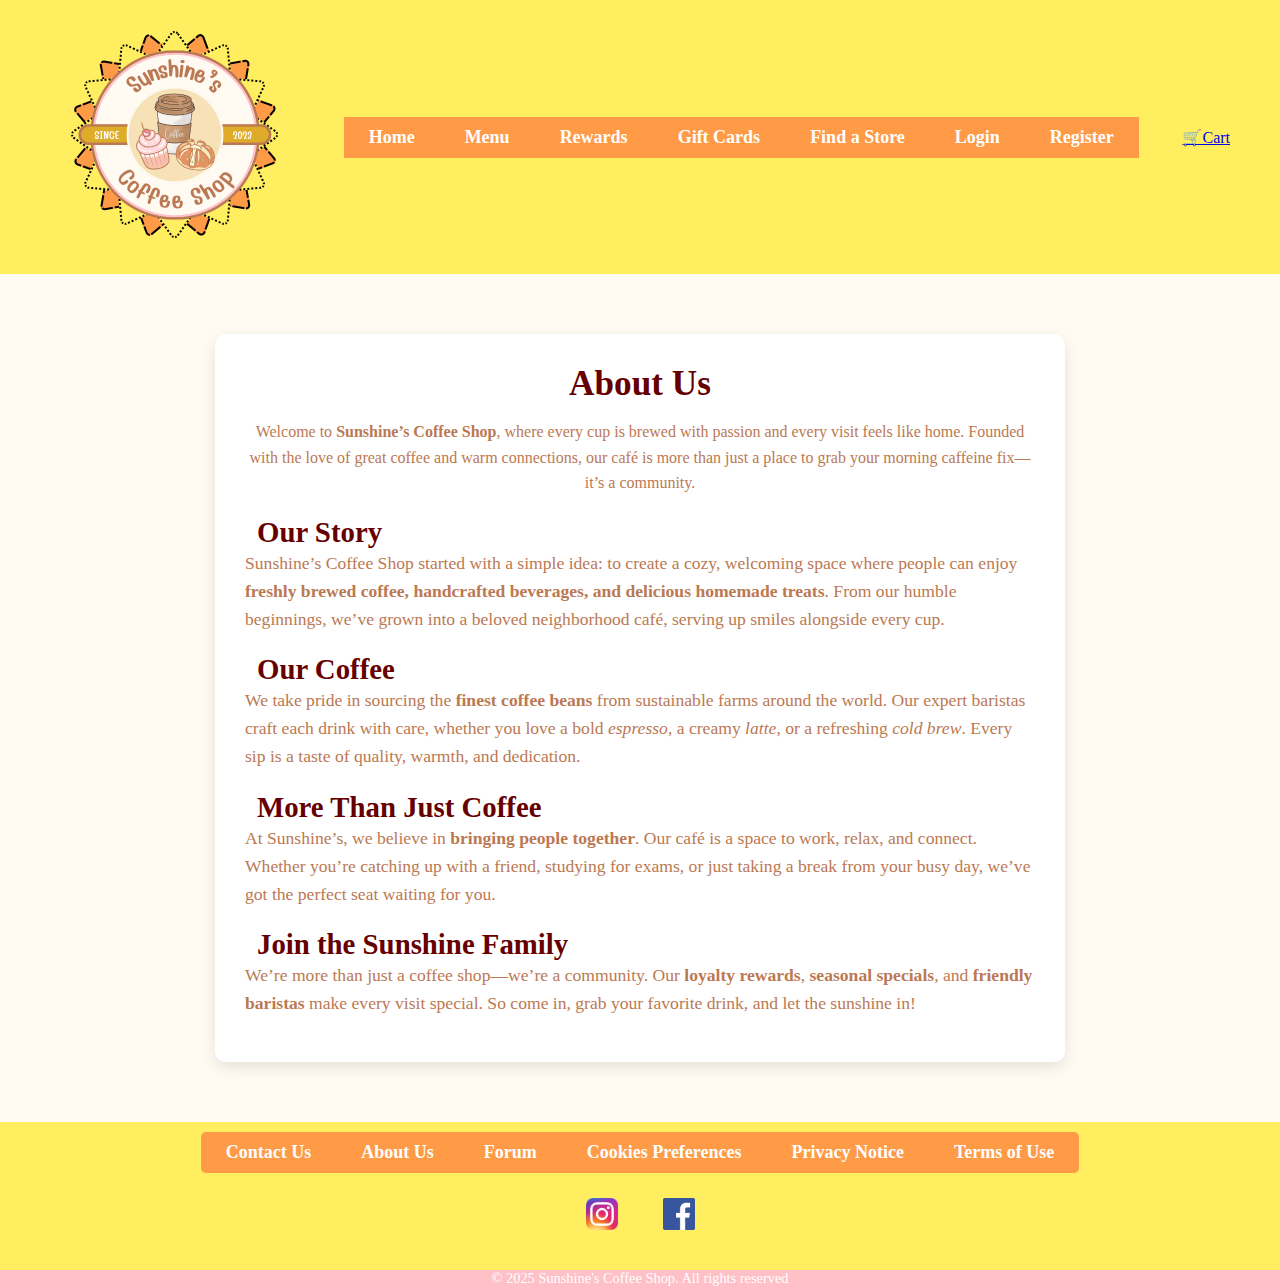
<file: about.html>
<!DOCTYPE html>
<html lang="en">
    <head>
        <meta charset="UTF-8">
        <meta name="viewport" content="width=device-width, initial-scale=1.0">
        <meta name="description" content="Sunshine's Coffee Shop - Where the best coffee is made.">
        <meta name="keywords" content="coffee, smoothies, pastries">
        <title>About Us</title>
        <link rel="stylesheet" href="stylesheet/style2.css">
    </head>
    <body>

       <!-- Header section -->
       <header>
        <div class="logo">
            <a href="index.html">
            <img src="images/logo.png" alt="Sunshine's Coffee Shop logo">
            </a>

        </div>
        <nav>
            <ul>
                <li><a href="index.html">Home</a></li>
                <li><a href="menu.html">Menu</a></li>
                <li><a href="rewards.html">Rewards</a></li>
                <li><a href="gift-cards.html">Gift Cards</a></li>
                <li><a href="find-a-store.html">Find a Store</a></li>
                <li><a href="login.html">Login</a></li>
                <li><a href="register.html">Register</a></li>
            </ul>
        </nav>

        <div class="cart-search">
            <a href="cart.html">🛒Cart</a>
        </div>
        
    </header>
        
    <main>
        <section class="about-section">
            <div class="about-content">
                <h2>About Us</h2>
                <p>Welcome to <strong>Sunshine’s Coffee Shop</strong>, where every cup is brewed with passion and every visit feels like home. Founded with the love of great coffee and warm connections, our café is more than just a place to grab your morning caffeine fix—it’s a community.</p>

                <h3>Our Story</h3>
                <p>Sunshine’s Coffee Shop started with a simple idea: to create a cozy, welcoming space where people can enjoy <strong>freshly brewed coffee, handcrafted beverages, and delicious homemade treats</strong>. From our humble beginnings, we’ve grown into a beloved neighborhood café, serving up smiles alongside every cup.</p>

                <h3>Our Coffee</h3>
                <p>We take pride in sourcing the <strong>finest coffee beans</strong> from sustainable farms around the world. Our expert baristas craft each drink with care, whether you love a bold <em>espresso</em>, a creamy <em>latte</em>, or a refreshing <em>cold brew</em>. Every sip is a taste of quality, warmth, and dedication.</p>

                <h3>More Than Just Coffee</h3>
                <p>At Sunshine’s, we believe in <strong>bringing people together</strong>. Our café is a space to work, relax, and connect. Whether you’re catching up with a friend, studying for exams, or just taking a break from your busy day, we’ve got the perfect seat waiting for you.</p>

                <h3>Join the Sunshine Family</h3>
                <p>We’re more than just a coffee shop—we’re a community. Our <strong>loyalty rewards</strong>, <strong>seasonal specials</strong>, and <strong>friendly baristas</strong> make every visit special. So come in, grab your favorite drink, and let the sunshine in!</p>

            </div>
        </section>
    </main>

    <script src="stylesheet/script.js"></script>

        <!-- Footer section -->
        <footer class="footer">
            <nav>
                <ul>
                    <li><a href="contact.html">Contact Us</a></li>
                    <li><a href="about.html">About Us</a></li>
                    <li><a href="forum.html">Forum</a></li>
                    <li><a href="cookies-preferences.html">Cookies Preferences</a></li>
                    <li><a href="privacy-notice.html">Privacy Notice</a></li>
                    <li><a href="terms-of-use.html">Terms of Use</a></li>
                </ul>
            </nav>
    
            <div class="social-links">
                <a href="https://www.instagram.com/sunshinescoffeeshop"><img src="images/Instagram_icon.png" alt="Instagram"></a>
                <a href="https://www.facebook.com/sunshinescoffeeshop"><img src="images/Facebook logo.png" alt="Facebook"></a>
            </div>
            
        </footer>
        <p class="copyright">&copy; 2025 Sunshine's Coffee Shop. All rights reserved</p>
    </body>
    </html>
</file>
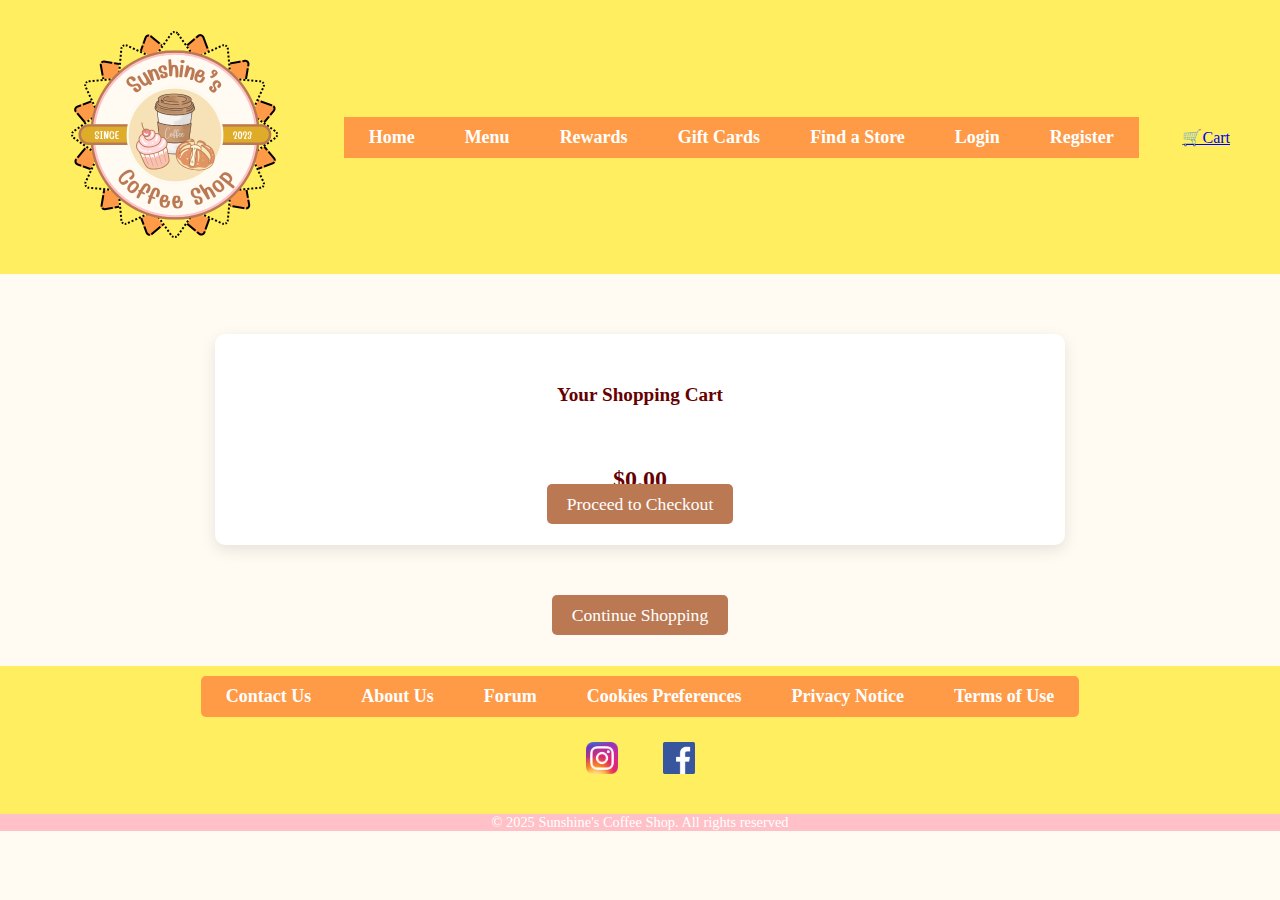
<file: cart.html>
<!DOCTYPE html>
<html lang="en">
    <head>
        <meta charset="UTF-8">
        <meta name="viewport" content="width=device-width, initial-scale=1.0">
        <meta name="description" content="Sunshine's Coffee Shop - Where the best coffee is made.">
        <meta name="keywords" content="coffee, smoothies, pastries">
        <title>Cart</title>
        <link rel="stylesheet" href="stylesheet/style2.css">
    </head>
    <body>

        <!-- Header section -->
        <header>
            <div class="logo">
                <a href="index.html">
                <img src="images/logo.png" alt="Sunshine's Coffee Shop logo">
                </a>
            </div>
            <nav>
                <ul>
                    <li><a href="index.html">Home</a></li>
                    <li><a href="menu.html">Menu</a></li>
                    <li><a href="rewards.html">Rewards</a></li>
                    <li><a href="gift-cards.html">Gift Cards</a></li>
                    <li><a href="find-a-store.html">Find a Store</a></li>
                    <li><a href="login.html">Login</a></li>
                    <li><a href="register.html">Register</a></li>
                </ul>
            </nav>

            <div class="cart-search">
                <a href="cart.html">🛒Cart</a>
            </div>

        </header>

<!-- Cart Section -->
<section class="cart-container">
    <h1>Your Shopping Cart</h1>
    <div id="cart-items">
        </div>

    <div class="cart-summary">
        <h2><span id="cart-total">$0.00</span></h2>
        <a href="checkout.html" class="button">Proceed to Checkout</a>
    </div>
</section>

<div class="back-to-shop">
    <a href="gift-cards.html" class="button">Continue Shopping</a>
</div>

<!-- Footer section -->
<footer class="footer">
    <nav>
        <ul>
            <li><a href="contact.html">Contact Us</a></li>
            <li><a href="about.html">About Us</a></li>
            <li><a href="forum.html">Forum</a></li>
            <li><a href="cookies-preferences.html">Cookies Preferences</a></li>
            <li><a href="privacy-notice.html">Privacy Notice</a></li>
            <li><a href="terms-of-use.html">Terms of Use</a></li>
        </ul>
    </nav>

    <div class="social-links">
        <a href="https://www.instagram.com/sunshinescoffeeshop"><img src="images/Instagram_icon.png" alt="Instagram"></a>
        <a href="https://www.facebook.com/sunshinescoffeeshop"><img src="images/Facebook logo.png" alt="Facebook"></a>
    </div>
    
</footer>
<p class="copyright">&copy; 2025 Sunshine's Coffee Shop. All rights reserved</p>
</body>
</html>
</file>
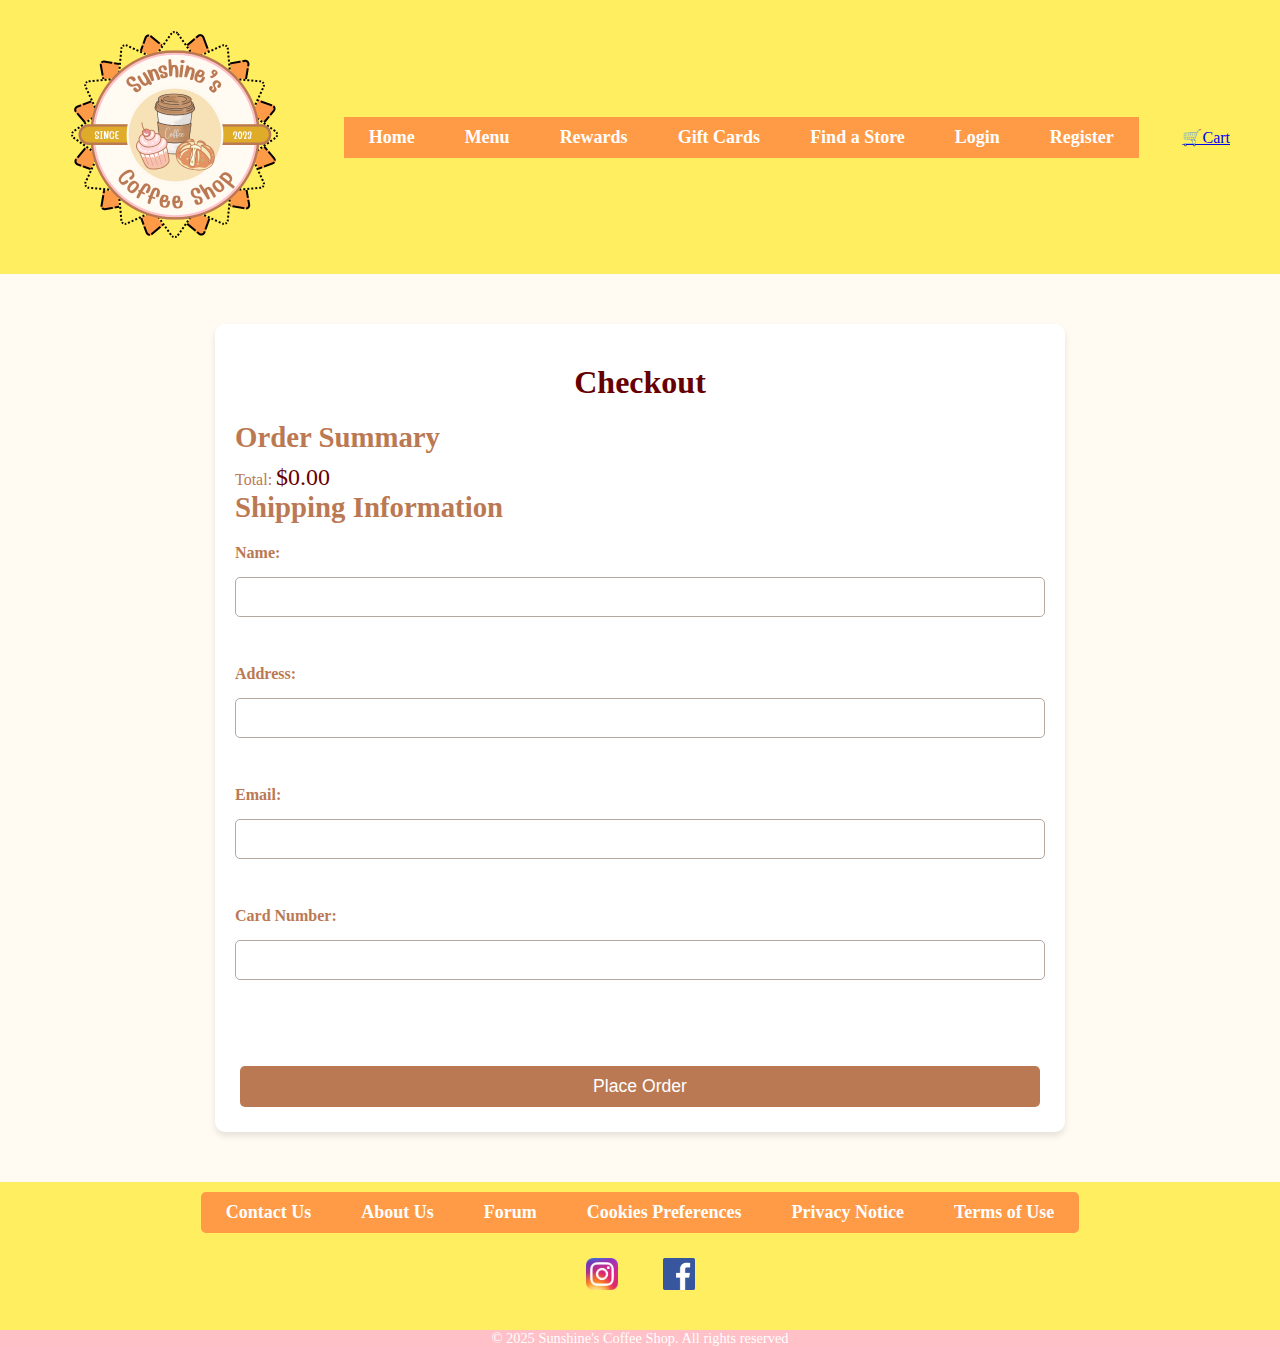
<file: checkout.html>
<!DOCTYPE html>
<html lang="en">
    <head>
        <meta charset="UTF-8">
        <meta name="viewport" content="width=device-width, initial-scale=1.0">
        <meta name="description" content="Sunshine's Coffee Shop - Where the best coffee is made.">
        <meta name="keywords" content="coffee, smoothies, pastries">
        <title>Check Out</title>
        <link rel="stylesheet" href="stylesheet/style2.css">
    </head>
    <body>

        <!-- Header section -->
        <header>
            <div class="logo">
                <a href="index.html">
                <img src="images/logo.png" alt="Sunshine's Coffee Shop logo">
                </a>
            </div>
            <nav>
                <ul>
                    <li><a href="index.html">Home</a></li>
                    <li><a href="menu.html">Menu</a></li>
                    <li><a href="rewards.html">Rewards</a></li>
                    <li><a href="gift-cards.html">Gift Cards</a></li>
                    <li><a href="find-a-store.html">Find a Store</a></li>
                    <li><a href="login.html">Login</a></li>
                    <li><a href="register.html">Register</a></li>
                </ul>
            </nav>
           
            <div class="cart-search">
                <a href="cart.html">🛒Cart</a>
            </div>

        </header>

<!-- Checkout Section -->
<section class="checkout-container">
    <h1>Checkout</h1>
    <div class="checkout-details">
        <h2>Order Summary</h2>
        <p>Total: <span id="checkout-total">$0.00</span></p>

        <h2>Shipping Information</h2>
        <form id="shipping-form">
            <label for="name">Name:</label>
            <input type="text" id="name" name="name" required><br>

            <label for="address">Address:</label>
            <input type="address" id="address" name="address"><br>

            <label for="email">Email:</label>
            <input type="email" id="email" name="email" required><br>

            <label for="card-number">Card Number:</label>
            <input type="text" id="card-number" name="card-number" required><br><br>

            <button type="submit" class="button">Place Order</button>
        </form>
    </div>
</section>

  <!-- Footer section -->
  <footer class="footer">
    <nav>
        <ul>
            <li><a href="contact.html">Contact Us</a></li>
            <li><a href="about.html">About Us</a></li>
            <li><a href="forum.html">Forum</a></li>
            <li><a href="cookies-preferences.html">Cookies Preferences</a></li>
            <li><a href="privacy-notice.html">Privacy Notice</a></li>
            <li><a href="terms-of-use.html">Terms of Use</a></li>
        </ul>
    </nav>

    <div class="social-links">
        <a href="https://www.instagram.com/sunshinescoffeeshop"><img src="images/Instagram_icon.png" alt="Instagram"></a>
        <a href="https://www.facebook.com/sunshinescoffeeshop"><img src="images/Facebook logo.png" alt="Facebook"></a>
    </div>
    
</footer>
<p class="copyright">&copy; 2025 Sunshine's Coffee Shop. All rights reserved</p>
</body>
</html>
</file>
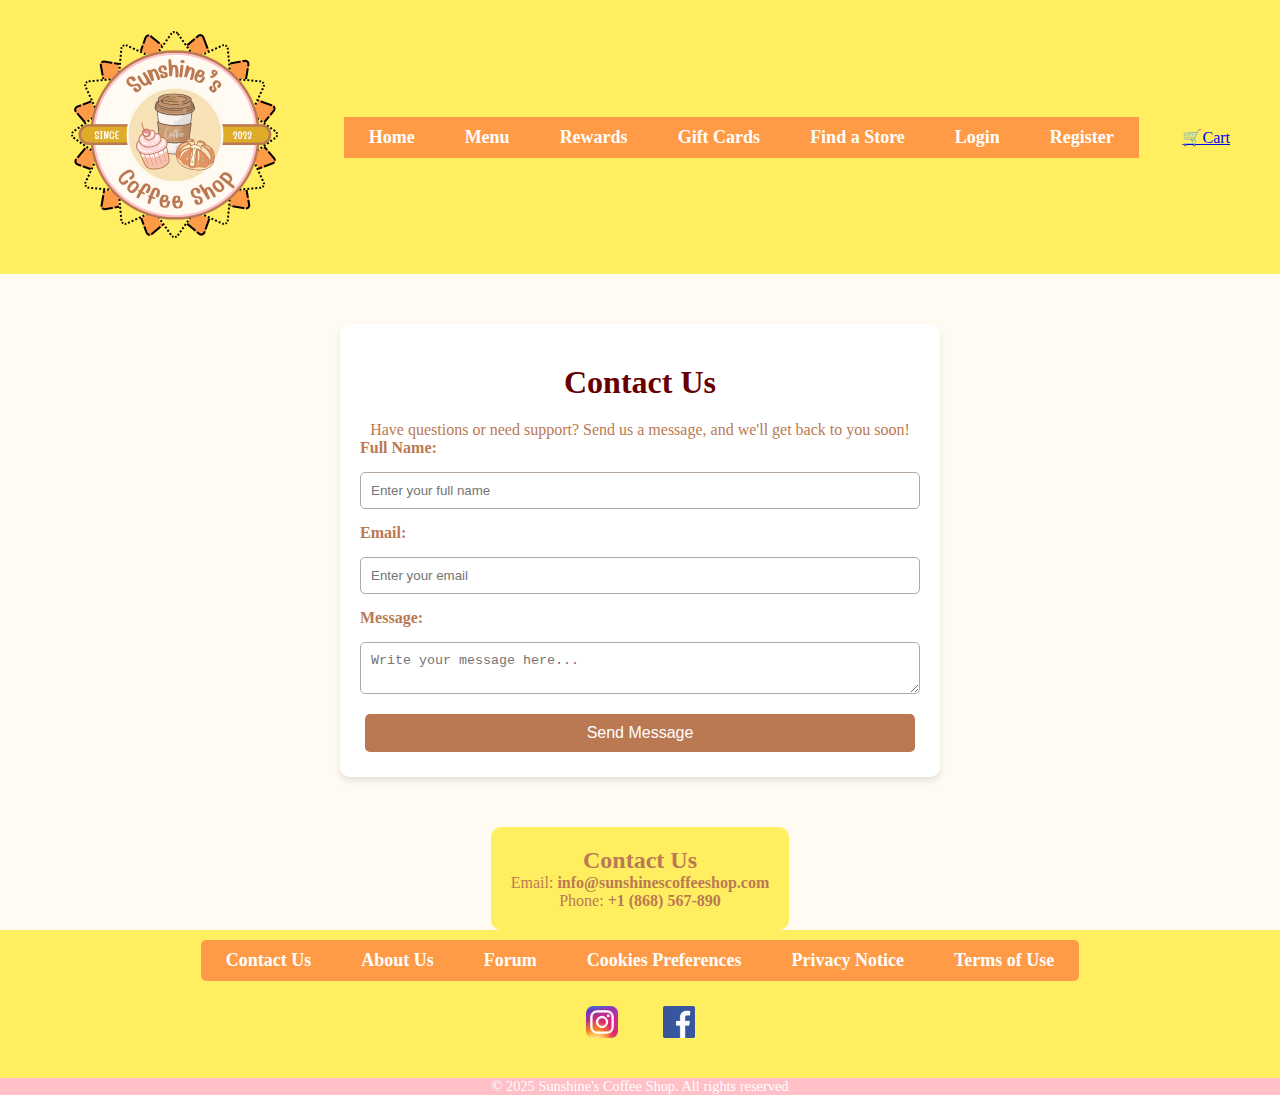
<file: contact.html>
<!DOCTYPE html>
<html lang="en">
    <head>
        <meta charset="UTF-8">
        <meta name="viewport" content="width=device-width, initial-scale=1.0">
        <meta name="description" content="Sunshine's Coffee Shop - Where the best coffee is made.">
        <meta name="keywords" content="coffee, smoothies, pastries">
        <title>Contact</title>
        <link rel="stylesheet" href="stylesheet/style2.css">
    </head>
    <body>

        <!-- Header section -->
        <header>
            <div class="logo">
                <a href="index.html">
                <img src="images/logo.png" alt="Sunshine's Coffee Shop logo">
                </a>
            </div>
            <nav>
                <ul>
                    <li><a href="index.html">Home</a></li>
                    <li><a href="menu.html">Menu</a></li>
                    <li><a href="rewards.html">Rewards</a></li>
                    <li><a href="gift-cards.html">Gift Cards</a></li>
                    <li><a href="find-a-store.html">Find a Store</a></li>
                    <li><a href="login.html">Login</a></li>
                    <li><a href="register.html">Register</a></li>
                </ul>
            </nav>
           
            <div class="cart-search">
                <a href="cart.html">🛒Cart</a>
            </div>

        </header>

        <!-- Contact Section -->
    <section class="contact-section">
        <h1>Contact Us</h1>
        <p>Have questions or need support? Send us a message, and we'll get back to you soon!</p>

        <form id="contact-form">
            <label for="name">Full Name:</label>
            <input type="text" id="name" name="name" placeholder="Enter your full name" required>

            <label for="email">Email:</label>
            <input type="email" id="email" name="email" placeholder="Enter your email" required>

            <label for="message">Message:</label>
            <textarea id="message" name="message" placeholder="Write your message here..." required></textarea>

            <button type="submit">Send Message</button>
        </form>

        <div id="message-status"></div> <!-- Message confirmation area -->
    </section>

    <div class="contact-info">
        <h2>Contact Us</h2>
        <p>Email: <a href="mailto:sunshinescoffeeshop@gmail.com">info@sunshinescoffeeshop.com</a></p>
        <p>Phone: <a href="tel:+1868567890">+1 (868) 567-890</a></p>
    </div>


        <!-- Footer section -->
        <footer class="footer">
            <nav>
                <ul>
                    <li><a href="contact.html">Contact Us</a></li>
                    <li><a href="about.html">About Us</a></li>
                    <li><a href="forum.html">Forum</a></li>
                    <li><a href="cookies-preferences.html">Cookies Preferences</a></li>
                    <li><a href="privacy-notice.html">Privacy Notice</a></li>
                    <li><a href="terms-of-use.html">Terms of Use</a></li>
                </ul>
            </nav>
    
            <div class="social-links">
                <a href="https://www.instagram.com/sunshinescoffeeshop"><img src="images/Instagram_icon.png" alt="Instagram"></a>
                <a href="https://www.facebook.com/sunshinescoffeeshop"><img src="images/Facebook logo.png" alt="Facebook"></a>
            </div>
            
        </footer>
        <p class="copyright">&copy; 2025 Sunshine's Coffee Shop. All rights reserved</p>
    </body>
    </html>
</file>
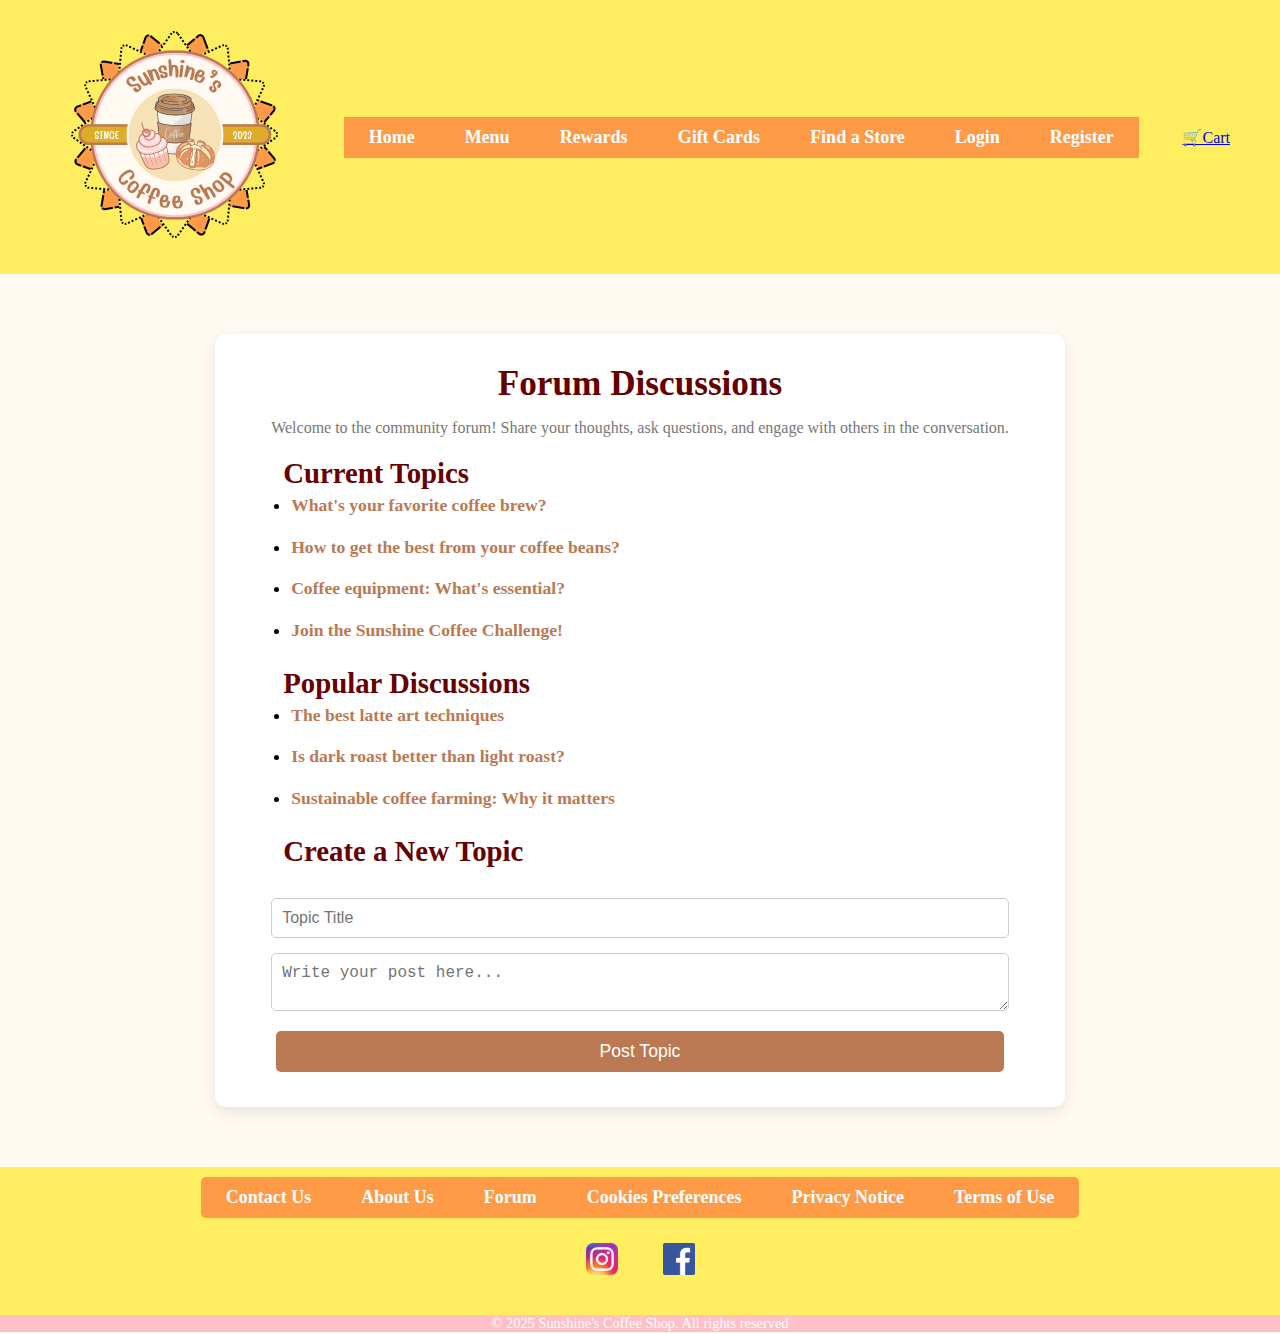
<file: forum.html>
<!DOCTYPE html>
<html lang="en">
    <head>
        <meta charset="UTF-8">
        <meta name="viewport" content="width=device-width, initial-scale=1.0">
        <meta name="description" content="Sunshine's Coffee Shop - Where the best coffee is made.">
        <meta name="keywords" content="coffee, smoothies, pastries">
        <title>Forum</title>
        <link rel="stylesheet" href="stylesheet/style2.css">
    </head>
    <body>

        <!-- Header section -->
        <header>
            <div class="logo">
                <a href="index.html">
                <img src="images/logo.png" alt="Sunshine's Coffee Shop logo">
                </a>
            </div>
            <nav>
                <ul>
                    <li><a href="index.html">Home</a></li>
                    <li><a href="menu.html">Menu</a></li>
                    <li><a href="rewards.html">Rewards</a></li>
                    <li><a href="gift-cards.html">Gift Cards</a></li>
                    <li><a href="find-a-store.html">Find a Store</a></li>
                    <li><a href="login.html">Login</a></li>
                    <li><a href="register.html">Register</a></li>
                </ul>
            </nav>

            <div class="cart-search">
                <a href="cart.html">🛒Cart</a>
            </div>

        </header>
  
    <main>
        <section class="forum-section">
            <div class="forum-content">
                <h2>Forum Discussions</h2>
                <p>Welcome to the community forum! Share your thoughts, ask questions, and engage with others in the conversation.</p>

                <h3>Current Topics</h3>
                <ul>
                    <li><a href="#">What's your favorite coffee brew?</a></li>
                    <li><a href="#">How to get the best from your coffee beans?</a></li>
                    <li><a href="#">Coffee equipment: What's essential?</a></li>
                    <li><a href="#">Join the Sunshine Coffee Challenge!</a></li>
                </ul>

                <h3>Popular Discussions</h3>
                <ul>
                    <li><a href="#">The best latte art techniques</a></li>
                    <li><a href="#">Is dark roast better than light roast?</a></li>
                    <li><a href="#">Sustainable coffee farming: Why it matters</a></li>
                </ul>

                <h3>Create a New Topic</h3>
                <form action="#">
                    <input type="text" placeholder="Topic Title" required>
                    <textarea placeholder="Write your post here..." required></textarea>
                    <button type="submit">Post Topic</button>
                </form>
            </div>
        </section>
    </main>


        <!-- Footer section -->
        <footer class="footer">
            <nav>
                <ul>
                    <li><a href="contact.html">Contact Us</a></li>
                    <li><a href="about.html">About Us</a></li>
                    <li><a href="forum.html">Forum</a></li>
                    <li><a href="cookies-preferences.html">Cookies Preferences</a></li>
                    <li><a href="privacy-notice.html">Privacy Notice</a></li>
                    <li><a href="terms-of-use.html">Terms of Use</a></li>
                </ul>
            </nav>
    
            <div class="social-links">
                <a href="https://www.instagram.com/sunshinescoffeeshop"><img src="images/Instagram_icon.png" alt="Instagram"></a>
                <a href="https://www.facebook.com/sunshinescoffeeshop"><img src="images/Facebook logo.png" alt="Facebook"></a>
            </div>
            
        </footer>
        <p class="copyright">&copy; 2025 Sunshine's Coffee Shop. All rights reserved</p>
    </body>
    </html>
</file>
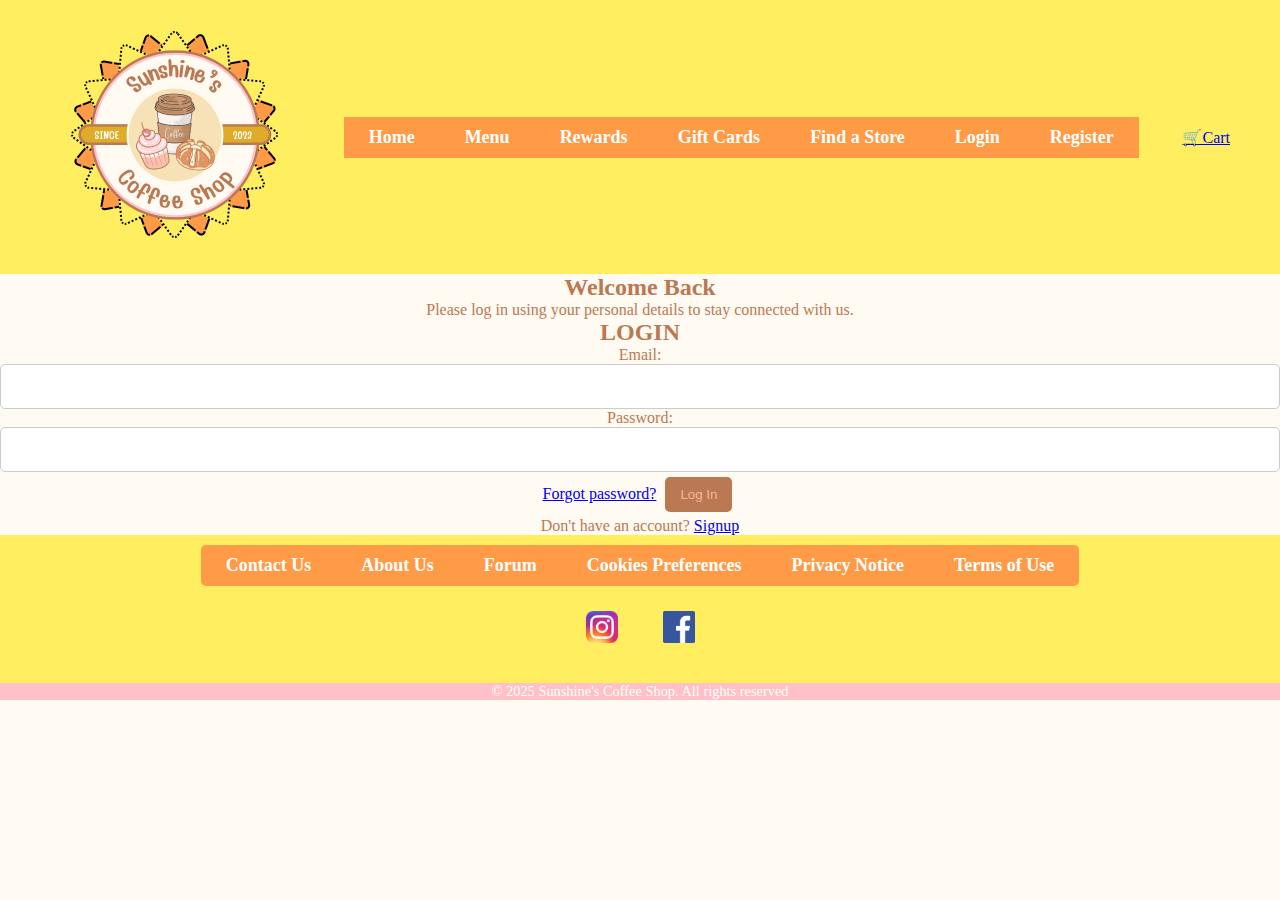
<file: login.html>
<!DOCTYPE html>
<html lang="en">
    <head>
        <meta charset="UTF-8">
        <meta name="viewport" content="width=device-width, initial-scale=1.0">
        <meta name="description" content="Sunshine's Coffee Shop - Where the best coffee is made.">
        <meta name="keywords" content="coffee, smoothies, pastries">
        <title>Login Form</title>
        <link rel="stylesheet" href="stylesheet/style2.css">
    </head>
    <body>

        <!-- Header section -->
        <header>
            <div class="logo">
                <a href="index.html">
                <img src="images/logo.png" alt="Sunshine's Coffee Shop logo">
                </a>

            </div>
            <nav>
                <ul>
                    <li><a href="index.html">Home</a></li>
                    <li><a href="menu.html">Menu</a></li>
                    <li><a href="rewards.html">Rewards</a></li>
                    <li><a href="gift-cards.html">Gift Cards</a></li>
                    <li><a href="find-a-store.html">Find a Store</a></li>
                    <li><a href="login.html">Login</a></li>
                    <li><a href="register.html">Register</a></li>
                </ul>
            </nav>

            <div class="cart-search">
                <a href="cart.html">🛒Cart</a>
            </div>

        </header>
            
           <!-- Popup form -->
    <div class="blur-bg-overlay"></div>
    <div class="form-popup">
        <div class="form-box login">
            <div class="form-details">
                <h2>Welcome Back</h2>
                <p>Please log in using your personal details to stay connected with us.</p>
            </div>
            <div class="form-content">
                <h2>LOGIN</h2>
                <form action="#">
                    <div class="input-field">
                        <label for="email">Email:</label>
                        <input type="email" id="email" name="email" required>
                    </div>
                    <div class="input-field">
                        <label for="password">Password:</label>
                        <input type="password" id="password" name="password" required>
                    </div>
                    <a href="#" class="forgot-pass">Forgot password?</a>
                    <button type="submit">Log In</button>
                </form>
                <div class="bottom-link">
                    Don't have an account?
                    <a href="register.html" id="signup-link">Signup</a>
                </div>
            </div>
        </div>
    </div>

    <!-- Footer -->
    <footer class="footer">
        <nav>
            <ul>
                <li><a href="contact.html">Contact Us</a></li>
                <li><a href="about.html">About Us</a></li>
                <li><a href="forum.html">Forum</a></li>
                <li><a href="cookies-preferences.html">Cookies Preferences</a></li>
                <li><a href="privacy-notice.html">Privacy Notice</a></li>
                <li><a href="terms-of-use.html">Terms of Use</a></li>
            </ul>
        </nav>

        <div class="social-links">
            <a href="https://www.instagram.com/sunshinescoffeeshop"><img src="images/Instagram_icon.png" alt="Instagram"></a>
            <a href="https://www.facebook.com/sunshinescoffeeshop"><img src="images/Facebook logo.png" alt="Facebook"></a>
        </div>
        
    </footer>
    <p class="copyright">&copy; 2025 Sunshine's Coffee Shop. All rights reserved</p>
</body>
</html>
</file>
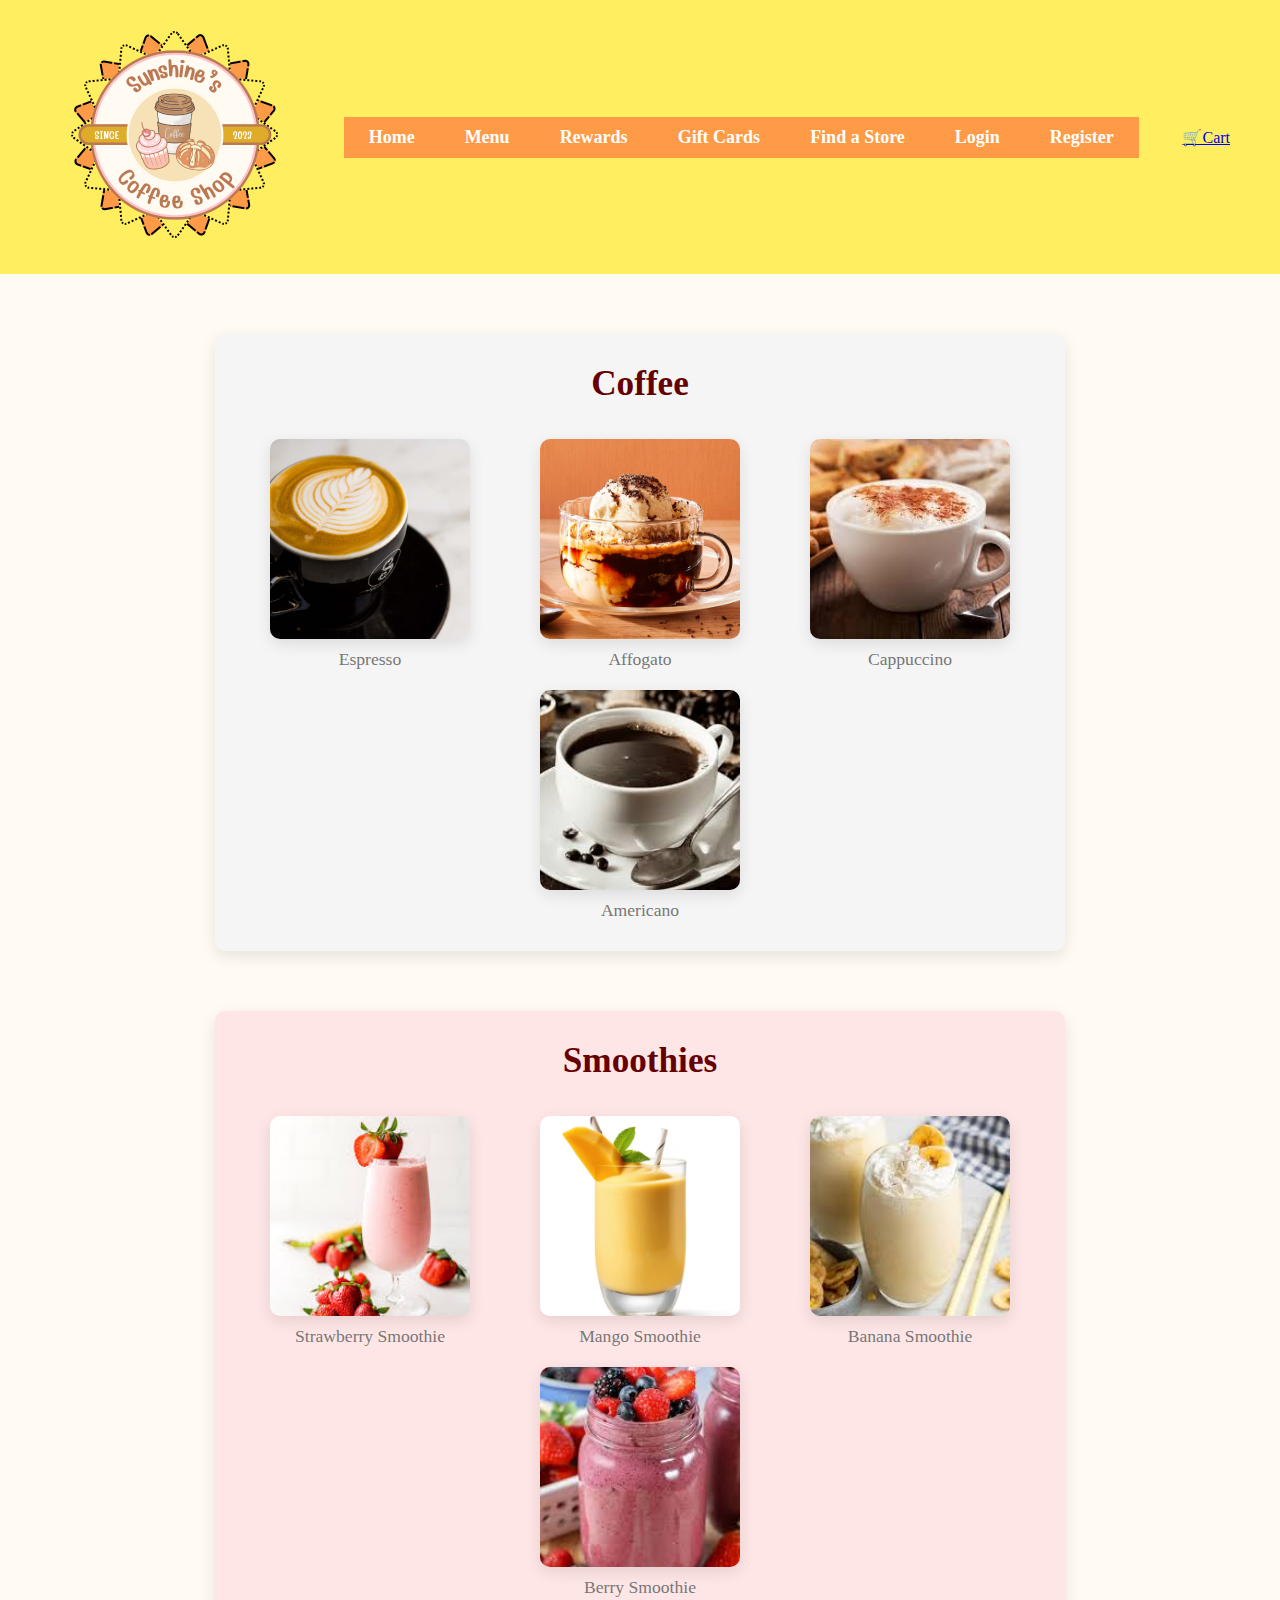
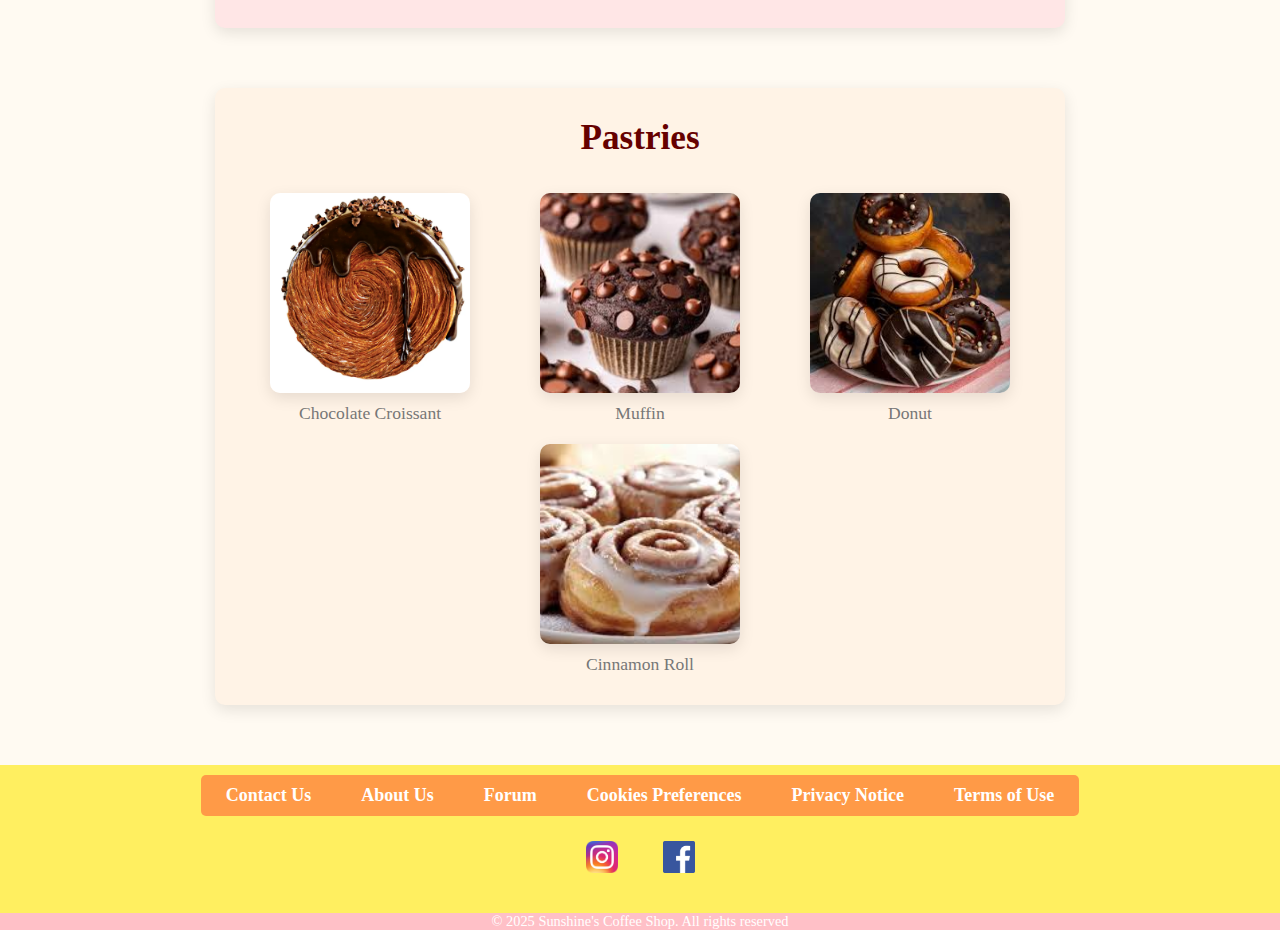
<file: menu.html>
<!DOCTYPE html>
<html lang="en">
    <head>
        <meta charset="UTF-8">
        <meta name="viewport" content="width=device-width, initial-scale=1.0">
        <meta name="description" content="Sunshine's Coffee Shop - Where the best coffee is made.">
        <meta name="keywords" content="coffee, smoothies, pastries">
        <title>Menu</title>
        <link rel="stylesheet" href="stylesheet/style2.css">
    </head>
    <body>

        <!-- Header section -->
        <header>
            <div class="logo">
                <a href="index.html">
                <img src="images/logo.png" alt="Sunshine's Coffee Shop logo">
                </a>
            </div>
            <nav>
                <ul>
                    <li><a href="index.html">Home</a></li>
                    <li><a href="menu.html">Menu</a></li>
                    <li><a href="rewards.html">Rewards</a></li>
                    <li><a href="gift-cards.html">Gift Cards</a></li>
                    <li><a href="find-a-store.html">Find a Store</a></li>
                    <li><a href="login.html">Login</a></li>
                    <li><a href="register.html">Register</a></li>
                </ul>
            </nav>

            <div class="cart-search">
                <a href="cart.html">🛒Cart</a>
            </div>
            
        </header>

        <main>
            <!-- Coffee Section -->
            <section class="menu-section coffee-section">
                <h2>Coffee</h2>
                <div class="menu-container">
                    <div class="menu-item">
                        <img src="images/espresso.jpg" alt="Espresso">
                        <p>Espresso</p>
                    </div>
                    <div class="menu-item">
                        <img src="images/affogato.png" alt="Affogato">
                        <p>Affogato</p>
                    </div>
                    <div class="menu-item">
                        <img src="images/cappuccino.jpg" alt="Cappuccino">
                        <p>Cappuccino</p>
                    </div>
                    <div class="menu-item">
                        <img src="images/americano.jpg" alt="Americano">
                        <p>Americano</p>
                    </div>
                </div>
            </section>
        
            <!-- Smoothies Section -->
            <section class="menu-section smoothie-section">
                <h2>Smoothies</h2>
                <div class="menu-container">
                    <div class="menu-item">
                        <img src="images/strawberry smoothie.jpg" alt="Strawberry Smoothie">
                        <p>Strawberry Smoothie</p>
                    </div>
                    <div class="menu-item">
                        <img src="images/mango smoothie.png" alt="Mango Smoothie">
                        <p>Mango Smoothie</p>
                    </div>
                    <div class="menu-item">
                        <img src="images/banana smoothie.jpg" alt="Banana Smoothie">
                        <p>Banana Smoothie</p>
                    </div>
                    <div class="menu-item">
                        <img src="images/berry smoothie.jpg" alt="Berry Smoothie">
                        <p>Berry Smoothie</p>
                    </div>
                </div>
            </section>
        
            <!-- Pastries Section -->
            <section class="menu-section pastry-section">
                <h2>Pastries</h2>
                <div class="menu-container">
                    <div class="menu-item">
                        <img src="images/croissant.png" alt="Croissant">
                        <p>Chocolate Croissant</p>
                    </div>
                    <div class="menu-item">
                        <img src="images/muffin.jpg" alt="Muffin">
                        <p>Muffin</p>
                    </div>
                    <div class="menu-item">
                        <img src="images/donut.jpg" alt="Donut">
                        <p>Donut</p>
                    </div>
                    <div class="menu-item">
                        <img src="images/cinnamon roll.jpg" alt="Cinnamon Roll">
                        <p>Cinnamon Roll</p>
                    </div>
                </div>
            </section>
        </main>
        
        
        <!-- Footer -->
<footer class="footer">
    <nav>
    <ul>
        <li><a href="contact.html">Contact Us</a></li>
        <li><a href="about.html">About Us</a></li>
        <li><a href="forum.html">Forum</a></li>
        <li><a href="cookies-preferences.html">Cookies Preferences</a></li>
        <li><a href="privacy-notice.html">Privacy Notice</a></li>
        <li><a href="terms-of-use.html">Terms of Use</a></li>
    </ul>
    </nav>
    
    <div class="social-links">
        <a href="https://www.instagram.com/sunshinescoffeeshop"><img src="images/Instagram_icon.png" alt="Instagram"></a>
        <a href="https://www.facebook.com/sunshinescoffeeshop"><img src="images/Facebook logo.png" alt="Facebook"></a>
    </div>
    
    </footer>
    <p class="copyright">&copy; 2025 Sunshine's Coffee Shop. All rights reserved</p>
    </body>
    </html>
</file>
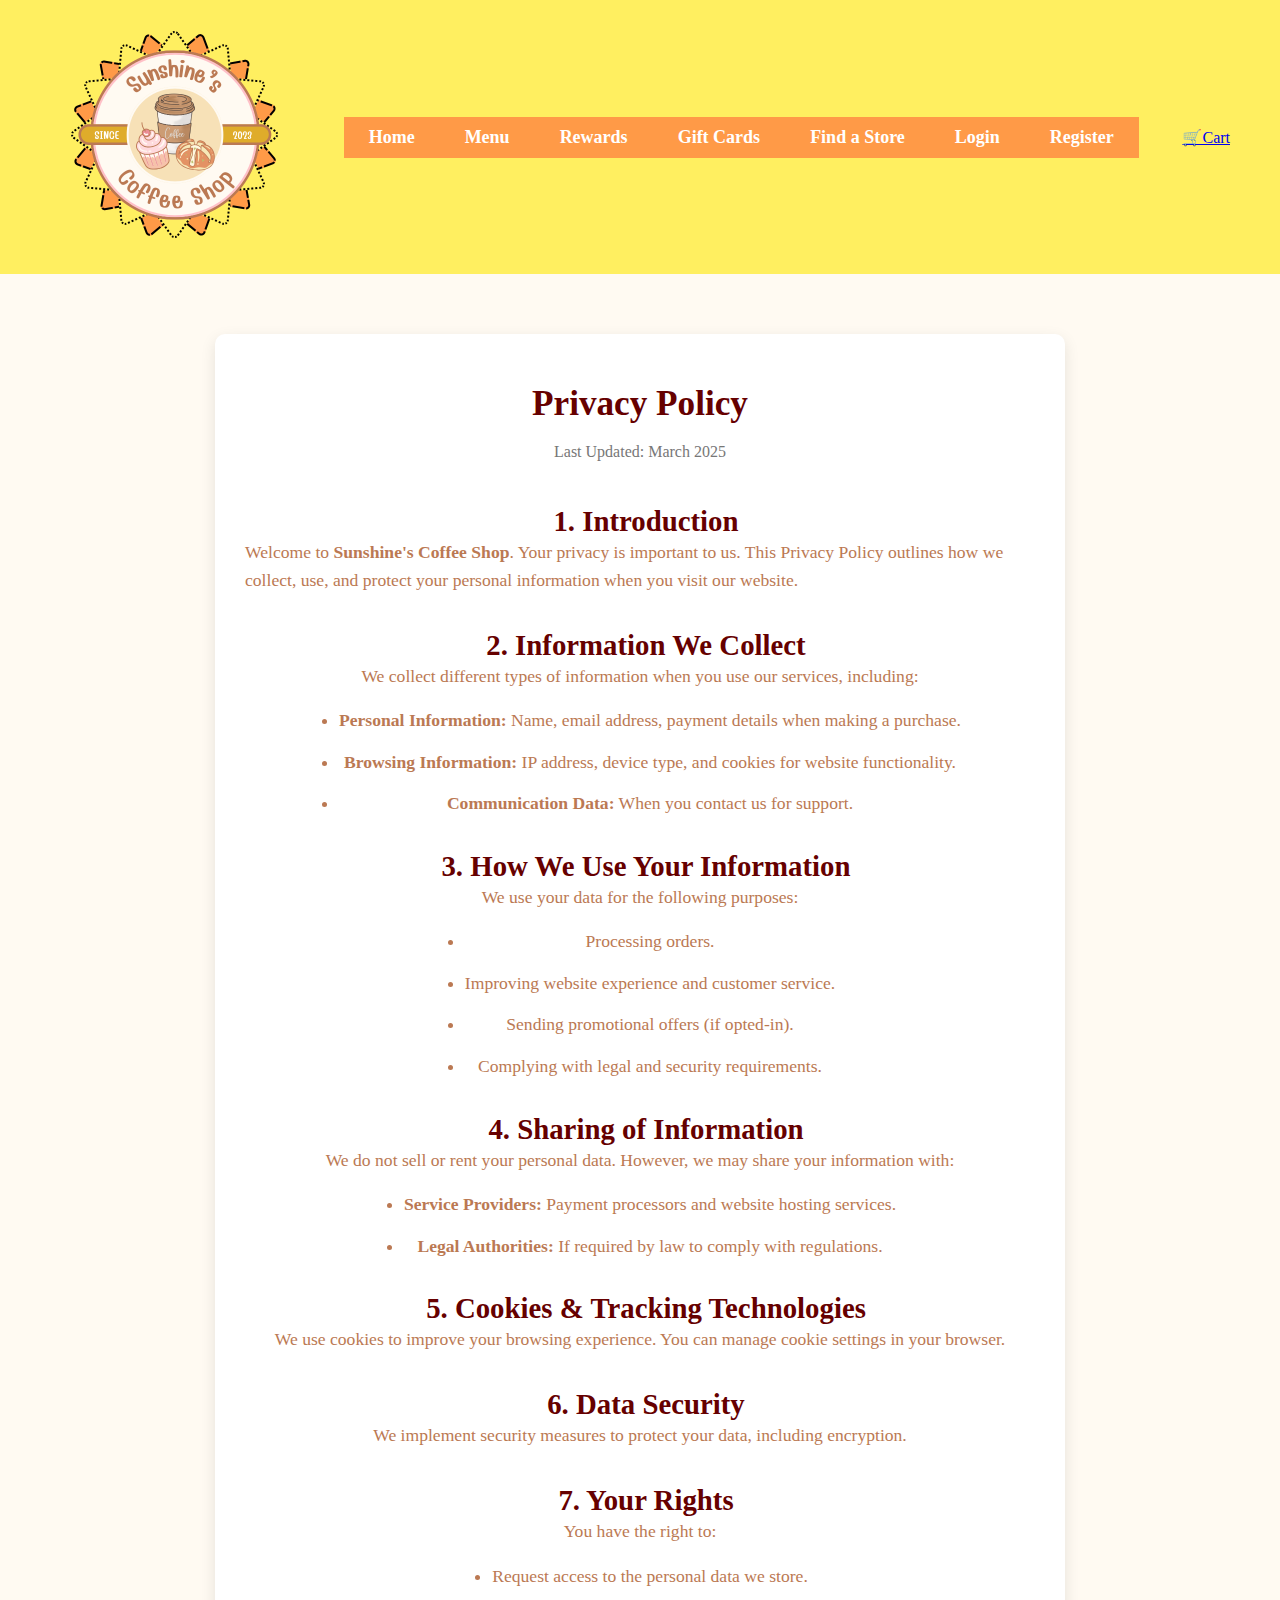
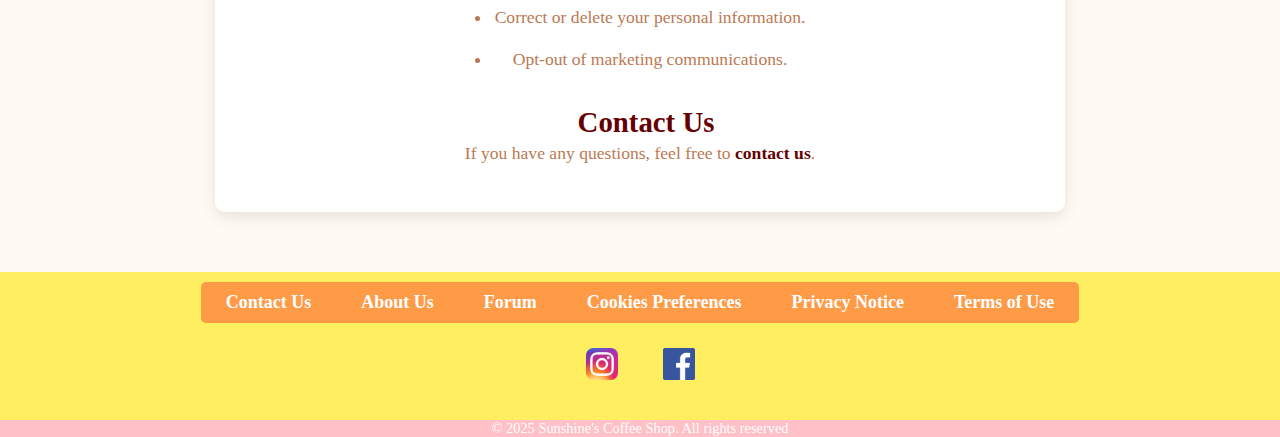
<file: privacy-notice.html>
<!DOCTYPE html>
<html lang="en">
    <head>
        <meta charset="UTF-8">
        <meta name="viewport" content="width=device-width, initial-scale=1.0">
        <meta name="description" content="Sunshine's Coffee Shop - Where the best coffee is made.">
        <meta name="keywords" content="coffee, smoothies, pastries">
        <title>Privacy Notice</title>
        <link rel="stylesheet" href="stylesheet/style2.css">
    </head>
    <body>
         <!-- Header section -->
         <header>
            <div class="logo">
                <a href="index.html">
                <img src="images/logo.png" alt="Sunshine's Coffee Shop logo">
                </a>

            </div>
            <nav>
                <ul>
                    <li><a href="index.html">Home</a></li>
                    <li><a href="menu.html">Menu</a></li>
                    <li><a href="rewards.html">Rewards</a></li>
                    <li><a href="gift-cards.html">Gift Cards</a></li>
                    <li><a href="find-a-store.html">Find a Store</a></li>
                    <li><a href="login.html">Login</a></li>
                    <li><a href="register.html">Register</a></li>
                </ul>
            </nav>
            
            <div class="cart-search">
                <a href="cart.html">🛒Cart</a>
            </div>

        </header>

        <!-- Privacy Policy Section -->
    <section class="privacy-notice">
        <h1>Privacy Policy</h1>
        <p>Last Updated: March 2025</p>

        <h2>1. Introduction</h2>
        <p>Welcome to <strong>Sunshine's Coffee Shop</strong>. Your privacy is important to us. This Privacy Policy outlines how we collect, use, and protect your personal information when you visit our website.</p>

        <h2>2. Information We Collect</h2>
        <p>We collect different types of information when you use our services, including:</p>
        <ul>
            <li><strong>Personal Information:</strong> Name, email address, payment details when making a purchase.</li>
            <li><strong>Browsing Information:</strong> IP address, device type, and cookies for website functionality.</li>
            <li><strong>Communication Data:</strong> When you contact us for support.</li>
        </ul>

        <h2>3. How We Use Your Information</h2>
        <p>We use your data for the following purposes:</p>
        <ul>
            <li>Processing orders.</li>
            <li>Improving website experience and customer service.</li>
            <li>Sending promotional offers (if opted-in).</li>
            <li>Complying with legal and security requirements.</li>
        </ul>

        <h2>4. Sharing of Information</h2>
        <p>We do not sell or rent your personal data. However, we may share your information with:</p>
        <ul>
            <li><strong>Service Providers:</strong> Payment processors and website hosting services.</li>
            <li><strong>Legal Authorities:</strong> If required by law to comply with regulations.</li>
        </ul>

        <h2>5. Cookies & Tracking Technologies</h2>
        <p>We use cookies to improve your browsing experience. You can manage cookie settings in your browser.</p>

        <h2>6. Data Security</h2>
        <p>We implement security measures to protect your data, including encryption.</p>

        <h2>7. Your Rights</h2>
        <p>You have the right to:</p>
        <ul>
            <li>Request access to the personal data we store.</li>
            <li>Correct or delete your personal information.</li>
            <li>Opt-out of marketing communications.</li>
        </ul>

        <h2>Contact Us</h2>
    <p>If you have any questions, feel free to <a href="contact.html">contact us</a>.</p>
        </div>
    </section>

 <!-- Footer -->
<footer class="footer">
    <nav>
    <ul>
        <li><a href="contact.html">Contact Us</a></li>
        <li><a href="about.html">About Us</a></li>
        <li><a href="forum.html">Forum</a></li>
        <li><a href="cookies-preferences.html">Cookies Preferences</a></li>
        <li><a href="privacy-notice.html">Privacy Notice</a></li>
        <li><a href="terms-of-use.html">Terms of Use</a></li>
    </ul>
    </nav>
    
    <div class="social-links">
        <a href="https://www.instagram.com/sunshinescoffeeshop"><img src="images/Instagram_icon.png" alt="Instagram"></a>
        <a href="https://www.facebook.com/sunshinescoffeeshop"><img src="images/Facebook logo.png" alt="Facebook"></a>
    </div>
    
    </footer>
    <p class="copyright">&copy; 2025 Sunshine's Coffee Shop. All rights reserved</p>
    </body>
    </html>
</file>
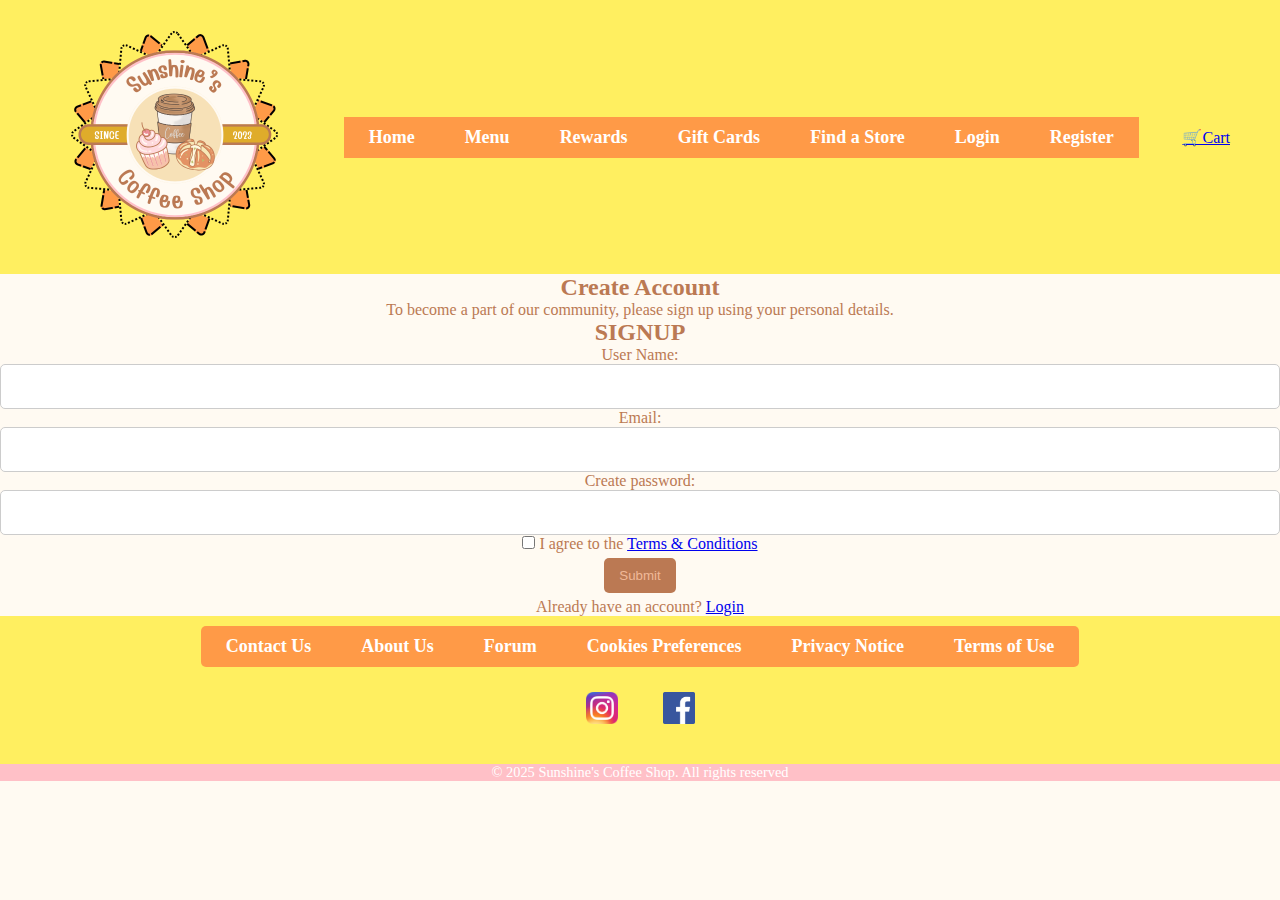
<file: register.html>
<!DOCTYPE html>
<html lang="en">
    <head>
        <meta charset="UTF-8">
        <meta name="viewport" content="width=device-width, initial-scale=1.0">
        <meta name="description" content="Sunshine's Coffee Shop - Where the best coffee is made.">
        <meta name="keywords" content="coffee, smoothies, pastries">
        <title>Register Form</title>
        <link rel="stylesheet" href="stylesheet/style2.css">
    </head>
    <body>

        <!-- Header section -->
        <header>
            <div class="logo">
                <a href="index.html">
                <img src="images/logo.png" alt="Sunshine's Coffee Shop logo">
                </a>
            </div>
            <nav>
                <ul>
                    <li><a href="index.html">Home</a></li>
                    <li><a href="menu.html">Menu</a></li>
                    <li><a href="rewards.html">Rewards</a></li>
                    <li><a href="gift-cards.html">Gift Cards</a></li>
                    <li><a href="find-a-store.html">Find a Store</a></li>
                    <li><a href="login.html">Login</a></li>
                    <li><a href="register.html">Register</a></li>
                </ul>
            </nav>
            
            <div class="cart-search">
                <a href="cart.html">🛒Cart</a>
            </div>

        </header>
        <body>
        <!-- Register Form -->
        <div class="form-box signup">
            <div class="form-details">
                <h2>Create Account</h2>
                <p>To become a part of our community, please sign up using your personal details.</p>
            </div>
            <div class="form-contentt">
                <h2>SIGNUP</h2>
                <form action="#">
                    <div class="input-field">
                        <label for="user-name">User Name:</label>
                        <input type="text" id="name" name="name" required>
                    </div>
                    <div class="input-field">
                        <label for="email">Email:</label>
                        <input type="email" id="email" name="email" required>
                    </div>
                    <div class="input-field">
                        <label for="password">Create password:</label>
                        <input type="password" id="password" name="password" required>
                    </div>
                    <div class="policy-text">
                        <input type="checkbox" id="policy" name="policy" required>
                        <label for="policy">I agree to the</label>
                            <a href="#">Terms & Conditions</a>
                        </label>
                    </div>
                    <button type="submit">Submit</button>
                </form>
                <div class="bottom-link">
                    Already have an account?
                    <a href="login.html" id="login-link">Login</a>
                </div>
            </div>
        </div>
    </div>

<!-- Footer -->
<footer class="footer">
<nav>
<ul>
    <li><a href="contact.html">Contact Us</a></li>
    <li><a href="about.html">About Us</a></li>
    <li><a href="forum.html">Forum</a></li>
    <li><a href="cookies-preferences.html">Cookies Preferences</a></li>
    <li><a href="privacy-notice.html">Privacy Notice</a></li>
    <li><a href="terms-of-use.html">Terms of Use</a></li>
</ul>
</nav>

<div class="social-links">
    <a href="https://www.instagram.com/sunshinescoffeeshop"><img src="images/Instagram_icon.png" alt="Instagram"></a>
    <a href="https://www.facebook.com/sunshinescoffeeshop"><img src="images/Facebook logo.png" alt="Facebook"></a>
</div>

</footer>
<p class="copyright">&copy; 2025 Sunshine's Coffee Shop. All rights reserved</p>
</body>
</html>
</file>
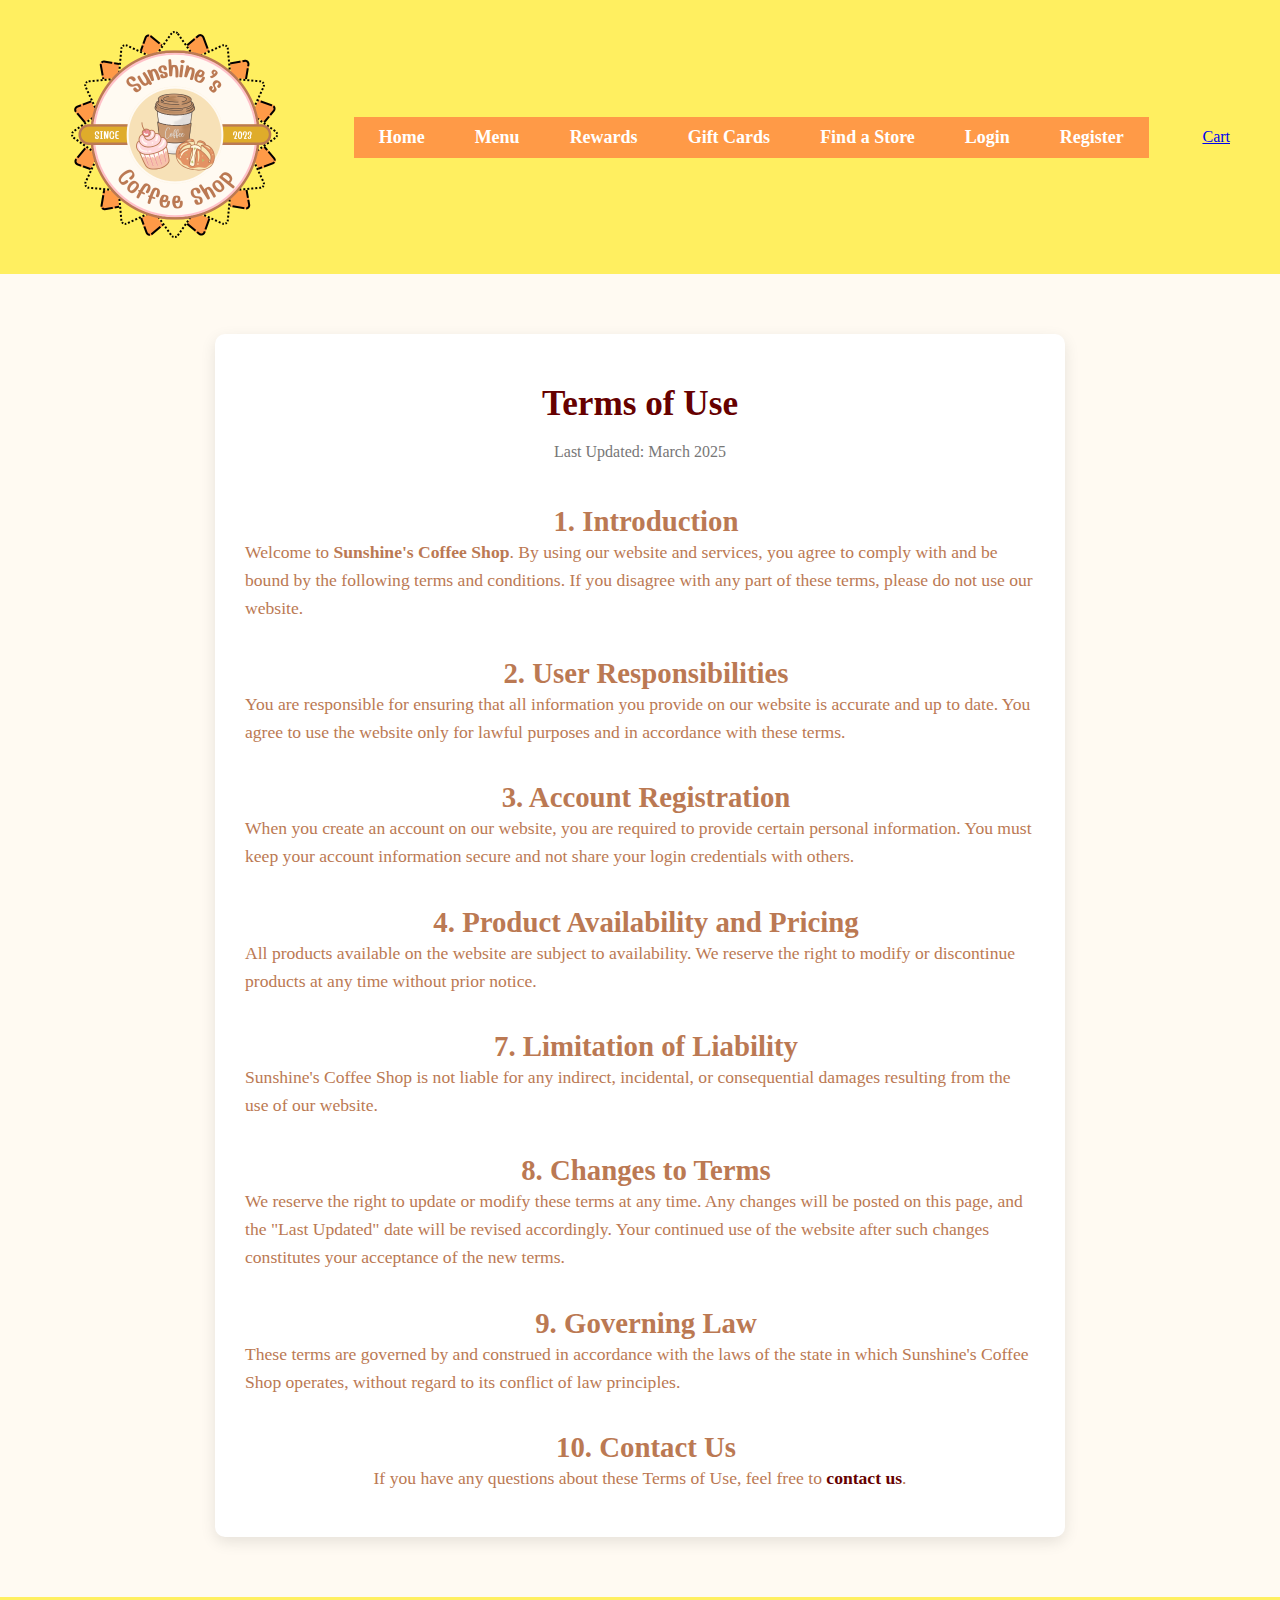
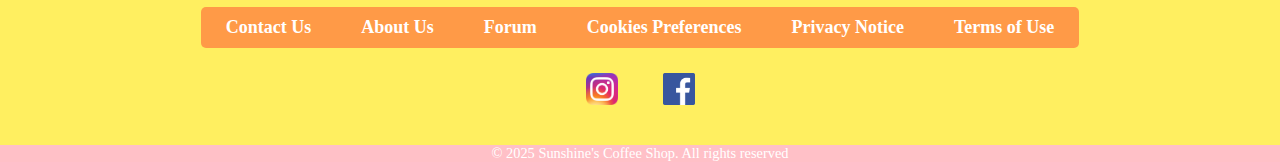
<file: terms-of-use.html>
<!DOCTYPE html>
<html lang="en">
    <head>
        <meta charset="UTF-8">
        <meta name="viewport" content="width=device-width, initial-scale=1.0">
        <meta name="description" content="Sunshine's Coffee Shop - Where the best coffee is made.">
        <meta name="keywords" content="coffee, smoothies, pastries">
        <title>Terms of Use</title>
        <link rel="stylesheet" href="stylesheet/style2.css">
    </head>
    <body>

        <!-- Header section -->
        <header>
            <div class="logo">
                <a href="index.html">
                <img src="images/logo.png" alt="Sunshine's Coffee Shop logo">
                </a>
            </div>
            <nav>
                <ul>
                    <li><a href="index.html">Home</a></li>
                    <li><a href="menu.html">Menu</a></li>
                    <li><a href="rewards.html">Rewards</a></li>
                    <li><a href="gift-cards.html">Gift Cards</a></li>
                    <li><a href="find-a-store.html">Find a Store</a></li>
                    <li><a href="login.html">Login</a></li>
                    <li><a href="register.html">Register</a></li>
                </ul>
            </nav>

            <div class="cart-search">
                <a href="cart.html">Cart</a>
            </div>
            
        </header>

        <!-- Terms of Use Section -->
<section class="terms-of-use">
    <h1>Terms of Use</h1>
    <p>Last Updated: March 2025</p>

    <h2>1. Introduction</h2>
    <p>Welcome to <strong>Sunshine's Coffee Shop</strong>. By using our website and services, you agree to comply with and be bound by the following terms and conditions. If you disagree with any part of these terms, please do not use our website.</p>

    <h2>2. User Responsibilities</h2>
    <p>You are responsible for ensuring that all information you provide on our website is accurate and up to date. You agree to use the website only for lawful purposes and in accordance with these terms.</p>

    <h2>3. Account Registration</h2>
    <p>When you create an account on our website, you are required to provide certain personal information. You must keep your account information secure and not share your login credentials with others.</p>

    <h2>4. Product Availability and Pricing</h2>
    <p>All products available on the website are subject to availability. We reserve the right to modify or discontinue products at any time without prior notice.</p>

    <h2>7. Limitation of Liability</h2>
    <p>Sunshine's Coffee Shop is not liable for any indirect, incidental, or consequential damages resulting from the use of our website.</p>

    <h2>8. Changes to Terms</h2>
    <p>We reserve the right to update or modify these terms at any time. Any changes will be posted on this page, and the "Last Updated" date will be revised accordingly. Your continued use of the website after such changes constitutes your acceptance of the new terms.</p>

    <h2>9. Governing Law</h2>
    <p>These terms are governed by and construed in accordance with the laws of the state in which Sunshine's Coffee Shop operates, without regard to its conflict of law principles.</p>

    <h2>10. Contact Us</h2>
    <p>If you have any questions about these Terms of Use, feel free to <a href="contact.html">contact us</a>.</p>
</section>


<!-- Footer -->
<footer class="footer">
    <nav>
    <ul>
        <li><a href="contact.html">Contact Us</a></li>
        <li><a href="about.html">About Us</a></li>
        <li><a href="forum.html">Forum</a></li>
        <li><a href="cookies-preferences.html">Cookies Preferences</a></li>
        <li><a href="privacy-notice.html">Privacy Notice</a></li>
        <li><a href="terms-of-use.html">Terms of Use</a></li>
    </ul>
    </nav>
    
    <div class="social-links">
    <a href="https://www.instagram.com/sunshinescoffeeshop"><img src="../images/Instagram_icon.png" alt="Instagram"></a>
    <a href="https://www.facebook.com/sunshinescoffeeshop"><img src="../images/Facebook logo.png" alt="Facebook"></a>
    </div>
    
    </footer>
    <p class="copyright">&copy; 2025 Sunshine's Coffee Shop. All rights reserved</p>
    </body>
    </html>
</file>
<file: stylesheet/style2.css>
/* General Styles */
body {
    font-family: 'Lora', serif;
    color: #bb7953;
    background-color: #fffaf2;
    margin: 0;
    padding: 0;
    box-sizing: border-box;
    align-items: center;
    justify-content: center;
    
}

*, *::before, *::after {
    box-sizing: inherit;
}

/* Header */
header {
    display: flex;
    justify-content: space-between;
    align-items: center;
    padding: 10px 50px;
    background-color: #ffef60;
}

/* Logo Section */
.logo {
    display: flex;
    align-items: center;
    gap: 10px;
    margin-top: auto;

}

.logo img {
    width: 250px;
    height: 250px;
    border-radius: 70%;
    object-fit: cover;
    cursor: pointer;
}

/* Navigation */

nav ul {
    list-style: none;
    padding: 0;
    display: flex;
    gap: 20px;
    background-color: #ff9a47;
    justify-content: center;
    padding:10px;
}

nav a {
    color: #ffffff;
    text-decoration: none;
    font-size: 18px;
    padding: 10px 15px;
    font-family: 'Lora', serif;
    font-weight: bold;
}

nav a:hover {
    background-color: #ffc0c7;
    color: #ffffff;
}



/* Banner Section */
/* Banner Section */
.banner {
    width: 100%;
    height: 35vh; /* Adjusts height relative to viewport */
    max-height: 350px;
    background-image: url('images/banner.png');
    background-size: cover;
    background-repeat: no-repeat;
    background-position: center;
    display: flex;
    align-items: center;
    justify-content: center;
}


/* Best Sellers Section */
.best-sellers-section {
    display: flex;
    flex-direction: column;
    align-items: center;
    padding: 30px;
    max-width: 850px;
    margin: 60px auto;
    background: #ffffff;
    border-radius: 10px;
    box-shadow: 0px 5px 15px rgba(0, 0, 0, 0.1);
    font-family: 'Lora', serif;
}

/* Best Sellers Title */
.best-sellers-section h2 {
    font-size: 2.2rem;
    color: #bb7953;
    margin-bottom: 15px;
    text-align: center;
}

/* Image Container */
.image-container {
    display: flex;
    justify-content: space-around;
    gap: 20px;
    width: 100%;
    margin-top: 20px;
    flex-wrap: wrap; /* Allow images to wrap in smaller screens */
}

/* Best Sellers Items */
.best-sellers {
    display: flex;
    flex-direction: column;
    align-items: center;
    text-align: center;
}

/* Ensure all images have the same size */
.best-sellers img {
    width: 200px; /* Set a fixed width for uniform size */
    height: 200px; /* Set a fixed height for uniform size */
    object-fit: cover; /* Ensures aspect ratio is maintained */
    border-radius: 10px;
    box-shadow: 0px 5px 15px rgba(0, 0, 0, 0.1);
    margin-bottom: 10px;
}

/* Product Name Style */
.best-sellers p {
    font-size: 1.1rem;
    color: #bb7953;
}

/* Style for Links (Anchor Tags) */
.best-sellers a {
    text-decoration: none; /* Removes default underline */
    color: inherit; /* Inherit text color from the parent element */
}

.best-sellers a:hover p {
    color: #660000; /* Change color on hover */
}

/* Responsive Design */
@media (max-width: 768px) {
    .best-sellers-section {
        padding: 20px;
        margin: 30px auto;
    }

    .best-sellers-section h2 {
        font-size: 2rem;
    }

    .image-container {
        flex-direction: column;
        align-items: center;
    }

    .best-sellers img {
        width: 150px; /* Adjust size on smaller screens */
        height: 150px; /* Adjust size on smaller screens */
    }
}




/* Button */
.button-primary {
    display: inline-block;
    padding: 12px 20px;
    background-color: #ff9a47;
    color: white;
    text-decoration: none;
    font-weight: bold;
    border-radius: 5px;
    transition: 0.3s ease;
}

.button-primary:hover {
    background-color: #ffc0c7;
    color: #ffffff;
}

/* Footer styling */
/* Basic reset */
* {
    margin: 0;
    padding: 0;
    box-sizing: border-box;
}


 /* Set map container size */
 #map {
    height: 500px;
    width: 100%;
}

/* Footer styling */

/* Basic reset */
* {
    margin: 0;
    padding: 0;
    box-sizing: border-box;
}

/* Footer styles */
footer {
    display: flex;
    justify-content: space-between;
    align-items: center;
    flex-direction: column;
    padding: 10px 50px;
    background-color: #ffef60;
}

/* Navigation links in footer */
.footer ul {
    list-style: none;
    display: flex;
    justify-content: center;
    gap: 20px;
    background-color: #ff9a47;
    padding: 0;
    border-radius: 5px;
    flex-wrap: wrap;
    padding: 10px;
}

.footer a {
    color: #ffffff;
    text-decoration: none;
    font-size: 18px;
    padding: 10px 15px;
    font-family: 'Lora', serif;
    font-weight: bold;
}

.footer a:hover {
    background-color: #ffc0c7;
    color: #ffffff;
}

/* Social media icons */
.social-links {
    display: flex;
    gap: 15px;
    margin: 15px 0;
    justify-content: center;
}

.social-links img {
    width: 32px;
    height: 32px;
    cursor: pointer;
}

/* Copyright */
.copyright {
    text-align: center;
    background-color: #ffc0c7;
    color: #ffffff;
    padding: 0;
    font-size: 0.9rem;
}


/*login and register*/
/* Modal styles */
.modal {
    display: none; /* Hidden by default */
    position: fixed;
    z-index: 1; /* Sit on top */
    left: 0;
    top: 0;
    width: 100%;
    height: 100%;
    overflow: auto; /* Enable scroll if needed */
    background-color: rgba(0, 0, 0, 0.4); /* Black w/ opacity */
    padding-top: 60px;
}

/* Modal Content */

.modal-content {
    max-width: 600px;
    margin: 50px auto;
    padding: 20px;
    background: white;
    border-radius: 10px;
    box-shadow: 0 4px 6px rgba(0, 0, 0, 0.1);
    text-align: center;
}


/* The Close Button */
.close {
    color: #aaa;
    float: right;
    font-size: 28px;
    font-weight: bold;
}

.close:hover,
.close:focus {
    color: black;
    text-decoration: none;
    cursor: pointer;
}

/* Centering the form content */
.imgcontainer {
    text-align: center;
}

.avatar {
    width: 50px;
    border-radius: 50%;
}

.container {
    padding: 16px;
}

.input-field input {
    width: 100%; /* Ensures all inputs stretch to the full container width */
    height: 45px; /* Makes all input boxes the same height */
    padding: 10px;
    border: 1px solid #ccc;
    border-radius: 5px;
    font-size: 16px;
    box-sizing: border-box; /* Ensures padding doesn't affect width */
}


/* Flexbox layout for body to center content vertically and horizontally */
.flex-center {
    display: flex;
    justify-content: center;
    align-items: center;
    height: 100%;
}

body {
    overflow-y: scroll; /* Forces the vertical scrollbar to be visible */
}

h1 {
    font-size: 28px;
    font-weight: bold;
}


/* About Section */
/* About Section */
.about-section {
    display: flex;
    flex-direction: column;
    align-items: center;
    padding: 30px;
    max-width: 850px;
    margin: 60px auto;
    background: #ffffff;
    border-radius: 10px;
    box-shadow: 0px 5px 15px rgba(0, 0, 0, 0.1);
    font-family: 'Lora', serif;
}

/* Title */
.about-section h2 {
    font-size: 2.2rem;
    color: #660000;
    margin-bottom: 15px;
    text-align: center;
}

/* Last Updated Text */
.about-section p:first-of-type {
    text-align: center;
    font-size: 1rem;
    color: #bb7953;
    margin-bottom: 20px;
}

/* Subheadings (h3) - Left Align */
.about-section h3 {
    color: #660000;
    font-size: 1.8rem;
    margin-top: 20px;
    padding-left: 12px;
    text-align: left; /* Left align the subheadings */
}

/* Paragraphs */
.about-section p {
    font-size: 1.1rem;
    line-height: 1.6;
    text-align: left;
    max-width: 800px;
    margin-bottom: 15px;
}

/* Unordered List Items */
.about-section ul {
    padding-left: 20px;
    list-style-type: disc;
}

.about-section ul li {
    font-size: 1.1rem;
    color: black;
    line-height: 1.8;
    margin-bottom: 10px;
}

/* Links */
.about-section a {
    color: #660000;
    font-weight: bold;
    text-decoration: none;
}

.about-section a:hover {
    text-decoration: underline;
    color: #D4A373;
}

/* Responsive Design */
@media (max-width: 768px) {
    .about-section {
        padding: 20px;
        margin: 30px auto;
    }

    .about-section h2 {
        font-size: 2rem;
    }

    .about-section h3 {
        font-size: 1.6rem;
    }

    .about-section p, .about-section ul {
        font-size: 1rem;
    }
}



/*Contact Us Section*/
/*contact us info*/

.contact-info {
    background-color: #ffef60;
    padding: 20px;
    border-radius: 10px;
    display: inline-block;
}
.contact-info a {
    text-decoration: none;
    color: #bb7953;
    font-weight: bold;
}
.contact-info a:hover {
    color: #660000;
}

/*contact us form*/

.contact-section {
    max-width: 600px;
    margin: 50px auto;
    padding: 20px;
    background: white;
    border-radius: 10px;
    box-shadow: 0 4px 6px rgba(0, 0, 0, 0.1);
    text-align: center;
}

.contact-section h1 {
    color: #660000;
    font-size: 2rem;
    margin-bottom: 20px;
}

.contact-section form {
    display: flex;
    flex-direction: column;
    gap: 15px;
}

.contact-section label {
    font-weight: bold;
    text-align: left;
}

.contact-section input, .contact-section textarea {
    width: 100%;
    padding: 10px;
    border: 1px solid #B5A89F;
    border-radius: 5px;
}

.contact-section button {
    background-color: #bb7953;
    color: white;
    padding: 10px;
    border: none;
    font-size: 16px;
    cursor: pointer;
    border-radius: 5px;
}

.contact-section button:hover {
    background-color: #660000;
    color: #f0b898;
}

/*Cookies*/

.cookie-container {
    max-width: 600px;
    margin: 50px auto;
    padding: 20px;
    background: white;
    border-radius: 10px;
    box-shadow: 0 4px 6px rgba(0, 0, 0, 0.1);
    text-align: center;
}


.cookie-container h2 {
    margin-bottom: 10px;
}

.cookie-container p {
    margin-bottom: 20px;
}

.cookie-container label {
    display: block;
    margin: 10px 0;
}

.actions {
    margin-top: 20px;
}

button {
    padding: 10px 15px;
    margin: 5px;
    border: none;
    background-color: #bb7953;
    color: #f0b898;
    cursor: pointer;
    border-radius: 5px;
}

button:hover {
    background-color: #660000;
}

/* Cart Section */
.cart {
    display: flex;
    flex-direction: column;
    align-items: center;
    padding: 30px;
    max-width: 850px;
    margin: 60px auto;
    background: #ffffff;
    border-radius: 10px;
    box-shadow: 0px 5px 15px rgba(0, 0, 0, 0.1);
    font-family: 'Lora', serif;
}

/* Title */
.cart h1 {
    font-size: 2.2rem;
    color: #660000;
    margin-bottom: 15px;
    text-align: center;
}

/* Cart Message */
#cart-message {
    font-size: 1.1rem;
    color: #777;
    text-align: center;
}

/* Cart Items */
.cart-items {
    width: 100%;
    margin-top: 20px;
}

.cart-item {
    display: flex;
    justify-content: space-between;
    padding: 10px;
    margin-bottom: 10px;
    border-bottom: 1px solid #ddd;
}

.cart-item h4 {
    font-size: 1.2rem;
    margin: 0;
}

.cart-item p {
    font-size: 1.1rem;
    margin: 0;
}

/* Cart Summary */
.cart-summary {
    margin-top: 20px;
    text-align: center;
}

.cart-summary h2 {
    font-size: 1.8rem;
    color: #bb7953;
}

.cart-summary p {
    font-size: 1.3rem;
    color: #660000;
}

.cart-summary button {
    background-color: #bb7953;
    color: white;
    padding: 10px 20px;
    font-size: 1.2rem;
    border: none;
    border-radius: 5px;
    cursor: pointer;
    margin-top: 15px;
}

.cart-summary button:disabled {
    background-color: #ccc;
    cursor: not-allowed;
}

/* Product Section */
.products {
    margin-top: 60px;
    text-align: center;
}

.products h1 {
    font-size: 2.2rem;
    color: #660000;
}

.product-list {
    display: flex;
    justify-content: center;
    gap: 20px;
    margin-top: 20px;
}

.product-item {
    background: #f9f9f9;
    padding: 15px;
    border-radius: 10px;
    box-shadow: 0px 5px 15px rgba(0, 0, 0, 0.1);
    width: 200px;
}

.product-item h3 {
    font-size: 1.5rem;
    color: #660000;
}

.product-item p {
    font-size: 1.2rem;
    color: #777;
}

.product-item button {
    background-color: #bb7953;
    color: white;
    padding: 10px 20px;
    font-size: 1.1rem;
    border: none;
    border-radius: 5px;
    cursor: pointer;
    width: 100%;
}

.product-item button:hover {
    background-color: #660000;
}

/* Responsive Design */
@media (max-width: 768px) {
    .cart {
        padding: 20px;
        margin: 30px auto;
    }

    .cart h1 {
        font-size: 2rem;
    }

    .cart-items, .cart-summary {
        font-size: 1rem;
    }

    .product-list {
        flex-direction: column;
        align-items: center;
    }

    .product-item {
        width: 250px;
        margin-bottom: 20px;
    }
}


/*Terms of Use*/
/* Terms of Use Section */
.terms-of-use {
    display: flex;
    flex-direction: column;
    align-items: center;
    padding: 30px;
    max-width: 850px;
    margin: 60px auto;
    background: #ffffff;
    border-radius: 10px;
    box-shadow: 0px 5px 15px rgba(0, 0, 0, 0.1);
    font-family: 'Lora', serif;
}

/* Title */
/* Terms of Use Section */
.terms-of-use {
    display: flex;
    flex-direction: column;
    align-items: center;
    padding: 30px;
    max-width: 850px;
    margin: 60px auto;
    background: #ffffff;
    border-radius: 10px;
    box-shadow: 0px 5px 15px rgba(0, 0, 0, 0.1);
    font-family: 'Lora', serif;
}
/* Title */
.terms-of-use h1 {
    font-size: 2.2rem;
    color: #660000;
    margin-bottom: 15px;
    text-align: center;
}

/* Last Updated Text */
.terms-of-use p:first-of-type {
    text-align: center;
    font-size: 1rem;
    color: #777;
    margin-bottom: 20px;
}

/* Subheadings (h2) - Left Align */
.terms-of-use h2 {
    color: #bb7953;
    font-size: 1.8rem;
    margin-top: 20px;
    padding-left: 12px;
    text-align: left; /* Left align the subheadings */
}

/* Paragraphs */
.terms-of-use p {
    font-size: 1.1rem;
    line-height: 1.6;
    text-align: left;
    max-width: 800px;
    margin-bottom: 15px;
}

/* Unordered List Items */
.terms-of-use ul {
    padding-left: 20px;
    list-style-type: disc;
}

.terms-of-use ul li {
    font-size: 1.1rem;
    color: black;
    line-height: 1.8;
    margin-bottom: 10px;
}

/* Links */
.terms-of-use a {
    color: #660000;
    font-weight: bold;
    text-decoration: none;
}

.terms-of-use a:hover {
    text-decoration: underline;
    color: #D4A373;
}

/* Responsive Design */
@media (max-width: 768px) {
    .terms-of-use {
        padding: 20px;
        margin: 30px auto;
    }

    .terms-of-use h1 {
        font-size: 2rem;
    }

    .terms-of-use h2 {
        font-size: 1.6rem;
    }

    .terms-of-use p, .terms-of-use ul {
        font-size: 1rem;
    }
}

/* Forum Section */
.forum-section {
    display: flex;
    flex-direction: column;
    align-items: center;
    padding: 30px;
    max-width: 850px;
    margin: 60px auto;
    background: #ffffff;
    border-radius: 10px;
    box-shadow: 0px 5px 15px rgba(0, 0, 0, 0.1);
    font-family: 'Lora', serif;
}

/* Title */
.forum-section h2 {
    font-size: 2.2rem;
    color: #660000;
    margin-bottom: 15px;
    text-align: center;
}

/* Last Updated Text */
.forum-section p:first-of-type {
    text-align: center;
    font-size: 1rem;
    color: #777;
    margin-bottom: 20px;
}

/* Subheadings (h3) - Left Align */
.forum-section h3 {
    color: #660000;
    font-size: 1.8rem;
    margin-top: 20px;
    padding-left: 12px;
    text-align: left; /* Left align the subheadings */
}

/* List of Topics */
.forum-section ul {
    padding-left: 20px;
    list-style-type: disc;
}

.forum-section ul li {
    font-size: 1.1rem;
    color: black;
    line-height: 1.8;
    margin-bottom: 10px;
    text-align: left;
}

/* Links */
.forum-section a {
    color: #bb7953;
    font-weight: bold;
    text-decoration: none;
}

.forum-section a:hover {
    text-decoration: underline;
    color: #D4A373;
}

/* Form Styles */
.forum-section form {
    display: flex;
    flex-direction: column;
    gap: 15px;
    margin-top: 30px;
}

.forum-section input,
.forum-section textarea {
    padding: 10px;
    font-size: 1rem;
    border: 1px solid #ccc;
    border-radius: 5px;
}

.forum-section button {
    padding: 10px;
    font-size: 1.1rem;
    color: white;
    background-color: #bb7953;
    border: none;
    border-radius: 5px;
    cursor: pointer;
}

.forum-section button:hover {
    background-color: #660000;
}

/* Responsive Design */
@media (max-width: 768px) {
    .forum-section {
        padding: 20px;
        margin: 30px auto;
    }

    .forum-section h2 {
        font-size: 2rem;
    }

    .forum-section h3 {
        font-size: 1.6rem;
    }

    .forum-section p, .forum-section ul {
        font-size: 1rem;
    }

    .forum-section form {
        gap: 10px;
    }

    .forum-section input,
    .forum-section textarea {
        font-size: 1rem;
    }
}

/*Menu Section*/
/* Menu Section */
.menu-section {
    display: flex;
    flex-direction: column;
    align-items: center;
    padding: 30px;
    max-width: 850px;
    margin: 60px auto;
    background: #ffffff;
    border-radius: 10px;
    box-shadow: 0px 5px 15px rgba(0, 0, 0, 0.1);
    font-family: 'Lora', serif;
}

/* Menu Title */
.menu-section h2 {
    font-size: 2.2rem;
    color: #660000;
    margin-bottom: 15px;
    text-align: center;
}

/* Menu Container */
.menu-container {
    display: flex;
    justify-content: space-around;
    gap: 20px;
    width: 100%;
    margin-top: 20px;
    flex-wrap: wrap; /* Allow items to wrap in smaller screens */
}

/* Menu Items */
.menu-item {
    display: flex;
    flex-direction: column;
    align-items: center;
    text-align: center;
    cursor: pointer; /* Add cursor pointer to indicate clickable item */
}

/* Ensure all images have the same size */
.menu-item img {
    width: 200px; /* Set a fixed width for uniform size */
    height: 200px; /* Set a fixed height for uniform size */
    object-fit: cover; /* Ensures aspect ratio is maintained */
    border-radius: 10px;
    box-shadow: 0px 5px 15px rgba(0, 0, 0, 0.1);
    margin-bottom: 10px;
}

/* Item Name Style */
.menu-item p {
    font-size: 1.1rem;
    color: #777;
}

/* Highlight active menu item */
.menu-item.highlight {
    border: 2px solid #ff9a47;  /* Orange border to show selection */
    background-color: #fff0e6;  /* Light background on active item */
    box-shadow: 0px 5px 20px rgba(0, 0, 0, 0.2);  /* Enhanced shadow for active state */
}

/* Responsive Design */
@media (max-width: 768px) {
    .menu-section {
        padding: 20px;
        margin: 30px auto;
    }

    .menu-section h2 {
        font-size: 2rem;
    }

    .menu-container {
        flex-direction: column;
        align-items: center;
    }

    .menu-item img {
        width: 150px; /* Adjust size on smaller screens */
        height: 150px; /* Adjust size on smaller screens */
    }
}

/* Coffee Section */
.coffee-section {
    background-color: #f5f5f5;
}

/* Smoothie Section */
.smoothie-section {
    background-color: #ffe6e6;
}

/* Pastry Section */
.pastry-section {
    background-color: #fff3e6;
}

/*Call to Action Section*/
/* CTA Section */
.cta-container {
    display: flex;
    flex-direction: column;
    align-items: center;
    padding: 30px;
    max-width: 850px;
    margin: 60px auto;
    background: #ffffff;
    border-radius: 10px;
    box-shadow: 0px 5px 15px rgba(0, 0, 0, 0.1);
    font-family: 'Lora', serif;
}

/* Title */
.cta-container h2 {
    font-size: 2.2rem;
    color: #660000;
    margin-bottom: 15px;
    text-align: center;
}

/* Description Text */
.cta-container p {
    font-size: 1.1rem;
    line-height: 1.6;
    text-align: center;
    color: #777;
    margin-bottom: 20px;
}

/* Call-to-Action Button */
/* CTA Button */
.cta-button {
    background-color: #bb7953;
    color: white;
    padding: 10px 20px;
    font-size: 1.1rem;
    text-decoration: none;
    border-radius: 5px;
    border: 2px solid #bb7953;
    transition: background-color 0.3s ease, color 0.3s ease;
    font-weight: bold;
    display: inline-block; /* Ensures the button is inline-block for centering */
    text-align: center; /* Aligns the text inside the button */
}

/* CTA Button Hover Effect */
.cta-button:hover {
    background-color: #660000;
    color: white;
}

/* Centering the CTA Button */
.cta-container {
    display: flex;              /* Flexbox for centering */
    justify-content: center;    /* Centers the button horizontally */
    align-items: center;        /* Centers the button vertically if needed */
    padding: 20px;
    margin: 30px auto;
    text-align: center;         /* Ensures content inside the container is centered */
}

/* Responsive Design */
@media (max-width: 768px) {
    .cta-container {
        padding: 20px;
        margin: 30px auto;
    }

    .cta-container h2 {
        font-size: 2rem;
    }

    .cta-container p {
        font-size: 1rem;
    }

    .cta-button {
        font-size: 1rem;
    }
}


/* About Summary Section */
.about-summary {
    display: flex;
    flex-direction: column;
    align-items: center;
    padding: 30px;
    max-width: 850px;
    margin: 60px auto;
    background: #ffffff;
    border-radius: 10px;
    box-shadow: 0px 5px 15px rgba(0, 0, 0, 0.1);
    font-family: 'Lora', serif;
}

/* Title */
.about-summary h2 {
    font-size: 2.2rem;
    color: #660000;
    margin-bottom: 15px;
    text-align: center;
}

/* Subheadings (h3) */
.about-summary h3 {
    color: #660000;
    font-size: 1.8rem;
    margin-top: 20px;
    padding-left: 12px;
    text-align: left;
}

/* Paragraphs */
.about-summary p {
    font-size: 1.1rem;
    line-height: 1.6;
    text-align: left;
    max-width: 800px;
    margin-bottom: 15px;
}

/* Links */
.about-summary a {
    color: #660000;
    font-weight: bold;
    text-decoration: none;
}

.about-summary a:hover {
    text-decoration: underline;
    color: #D4A373;
}

/* Responsive Design */
@media (max-width: 768px) {
    .about-summary {
        padding: 20px;
        margin: 30px auto;
    }

    .about-summary h2 {
        font-size: 2rem;
    }

    .about-summary h3 {
        font-size: 1.6rem;
    }

    .about-summary p {
        font-size: 1rem;
    }
}


/* Rewards Section */
.rewards-section {
    display: flex;
    flex-direction: column;
    align-items: center;
    padding: 30px;
    max-width: 850px;
    margin: 60px auto;
    background: #ffffff;
    border-radius: 10px;
    box-shadow: 0px 5px 15px rgba(0, 0, 0, 0.1);
    font-family: 'Lora', serif;
}

/* Title */
.rewards-section h1 {
    font-size: 2.2rem;
    color: #660000;
    margin-bottom: 15px;
    text-align: center;
}

/* Last Updated Text */
.rewards-section p:first-of-type {
    text-align: center;
    font-size: 1rem;
    color: #777;
    margin-bottom: 20px;
}

/* Subheadings (h2) */
.rewards-section h2 {
    color: #660000;
    font-size: 1.8rem;
    margin-top: 20px;
    padding-left: 12px;
    text-align: left;
}

/* Paragraphs */
.rewards-section p {
    font-size: 1.1rem;
    line-height: 1.6;
    text-align: left;
    max-width: 800px;
    margin-bottom: 15px;
}

/* Unordered List Items */
.rewards-section ul {
    padding-left: 20px;
    list-style-type: disc;
}

.rewards-section ul li {
    font-size: 1.1rem;
    color: #bb7953;
    line-height: 1.8;
    margin-bottom: 10px;
}

/* Call to Action Button */
.cta-button {
    background-color: #bb7953;
    color: white;
    padding: 10px 20px;
    font-size: 1.1rem;
    text-decoration: none;
    border-radius: 5px;
    border: 2px solid #bb7953;
    transition: background-color 0.3s ease, color 0.3s ease;
    font-weight: bold;
    margin-top: 20px;
}

.cta-button:hover {
    background-color: #660000;
    color: white;
}


/* Responsive Design */
@media (max-width: 768px) {
    .rewards-section {
        padding: 20px;
        margin: 30px auto;
    }

    .rewards-section h1 {
        font-size: 2rem;
    }

    .rewards-section h2 {
        font-size: 1.6rem;
    }

    .rewards-section p, .rewards-section ul {
        font-size: 1rem;
    }

    .cta-button {
        font-size: 1rem;
    }
}


/* Gift Cards Section */
.gift-cards {
    display: flex;
    flex-direction: column;
    align-items: center;
    padding: 30px;
    max-width: 850px;
    margin: 60px auto;
    background: #ffffff;
    border-radius: 10px;
    box-shadow: 0px 5px 15px rgba(0, 0, 0, 0.1);
    font-family: 'Lora', serif;
}

/* Title */
.gift-cards h1 {
    font-size: 2.2rem;
    color: #660000;
    margin-bottom: 15px;
    text-align: center;
}

/* Paragraphs */
.gift-cards p {
    font-size: 1.1rem;
    line-height: 1.6;
    text-align: left;
    max-width: 800px;
    margin-bottom: 15px;
}

/* Subheadings (h2) */
.gift-cards h2 {
    color: #660000;
    font-size: 1.8rem;
    margin-top: 20px;
    padding-left: 12px;
    text-align: left;
}

/* Unordered List Items */
.gift-cards ul {
    padding-left: 20px;
    list-style-type: disc;
}

.gift-cards ul li {
    font-size: 1.1rem;
    color: #bb7953;
    line-height: 1.8;
    margin-bottom: 10px;
    text-align: left;
}

/* Gift Card Form */
.gift-card-form {
    display: flex;
    flex-direction: column;
    align-items: center;
    margin-top: 20px;
}

.gift-card-form input {
    padding: 10px;
    font-size: 1.1rem;
    border-radius: 5px;
    border: 1px solid #ccc;
    margin-bottom: 10px;
    width: 250px;
}

.buy-button {
    background-color: #bb7953;
    color: white;
    padding: 10px 20px;
    font-size: 1.1rem;
    border: none;
    border-radius: 5px;
    cursor: pointer;
    transition: background-color 0.3s ease;
}

.buy-button:hover {
    background-color: #660000;
}


/* Responsive Design */
@media (max-width: 768px) {
    .gift-cards {
        padding: 20px;
        margin: 30px auto;
    }

    .gift-cards h1 {
        font-size: 2rem;
    }

    .gift-cards h2 {
        font-size: 1.6rem;
    }

    .gift-cards p, .gift-cards ul {
        font-size: 1rem;
    }

    .gift-card-form input, .buy-button {
        width: 200px;
    }
}

/*Cart Section*/
/* Cart Section */
.cart-container {
    display: flex;
    flex-direction: column;
    align-items: center;
    padding: 30px;
    max-width: 850px;
    margin: 60px auto;
    background: #ffffff;
    border-radius: 10px;
    box-shadow: 0px 5px 15px rgba(0, 0, 0, 0.1);
    font-family: 'Lora', serif;
}

/* Title */
.cart-container h1 {
    font-size: 1.2rem;
    color: #660000;
    margin-bottom: 15px;
    text-align: center;
}

/* Cart Items */
#cart-items {
    width: 100%;
    margin-top: 20px;
}

/* Cart Item */
.cart-item {
    display: flex;
    justify-content: space-between;
    padding: 10px;
    margin-bottom: 10px;
    border-bottom: 1px solid #ddd;
}

.cart-item h4 {
    font-size: 1.2rem;
    margin: 0;
}

.cart-item p {
    font-size: 1.1rem;
    margin: 0;
}

/* Cart Summary */
.cart-summary {
    margin-top: 20px;
    text-align: center;
    width: 100%; /* Ensures this takes up full width */
}

/* Total Price */
.cart-summary h2 {
    font-size: 1.8rem;
    color: #bb7953;
}

.cart-summary #cart-total {
    font-size: 1.5rem;
    color: #660000;
}

/* Buttons Container */
.buttons-container {
    display: flex;
    justify-content: space-between;
    gap: 15px; /* Adds space between buttons */
    width: 100%; /* Ensures it takes up full width */
    margin-top: 30px; /* Space between cart total and buttons */
}

/* Button Styling */
.cart-summary a.button,
.back-to-shop a.button {
    background-color: #bb7953;
    color: white;
    padding: 10px 20px;
    font-size: 1.1rem;
    border: none;
    border-radius: 5px;
    cursor: pointer;
    transition: background-color 0.3s ease;
    text-decoration: none;
    text-align: center;
    width: 48%; /* Ensures both buttons fit inside */
}

.cart-summary a.button:hover,
.back-to-shop a.button:hover {
    background-color: #660000;
}

/* Back to Shop Button */
.back-to-shop {
    margin-top: 30px;
    text-align: center;
}

/* Space between Continue Shopping button and footer */
.back-to-shop {
    margin-bottom: 40px; /* Adds space between button and footer */
}

/* Responsive Design */
@media (max-width: 768px) {
    .cart-container {
        padding: 20px;
        margin: 30px auto;
    }

    .cart-container h1 {
        font-size: 2rem;
    }

    .cart-item h4 {
        font-size: 1.1rem;
    }

    .cart-summary h2 {
        font-size: 1.6rem;
    }

    .cart-summary #cart-total {
        font-size: 1.3rem;
    }

    .cart-summary a.button, 
    .back-to-shop a.button {
        font-size: 1rem;
        width: 100%; /* Stack buttons vertically on mobile */
    }

    .buttons-container {
        flex-direction: column; /* Stack buttons vertically on mobile */
    }
}





/*Privacy Section*/

.privacy-notice {
    display: flex;
    flex-direction: column;
    align-items: center;
    padding: 30px;
    max-width: 850px;
    margin: 60px auto;
    background: #ffffff;
    border-radius: 10px;
    box-shadow: 0px 5px 15px rgba(0, 0, 0, 0.1);
    font-family: 'Lora', serif;
}

/* Title */
.privacy-notice h1 {
    font-size: 2.2rem;
    color: #660000;
    margin-bottom: 15px;
    text-align: center;
}

/* Last Updated Text */
.privacy-notice p:first-of-type {
    text-align: center;
    font-size: 1rem;
    color: #777;
    margin-bottom: 20px;
}

/* Subheadings (h2) */
.privacy-notice h2 {
    color: #660000;
    font-size: 1.8rem;
    margin-top: 20px;
    padding-left: 12px;
    text-align: left;
}

/* Paragraphs */
.privacy-notice p {
    font-size: 1.1rem;
    line-height: 1.6;
    text-align: left;
    max-width: 800px;
    margin-bottom: 15px;
}

/* Unordered List Items */
.privacy-notice ul {
    padding-left: 20px;
    list-style-type: disc;
}

.privacy-notice ul li {
    font-size: 1.1rem;
    color: #bb7953;
    line-height: 1.8;
    margin-bottom: 10px;
}

/* Links */
.privacy-notice a {
    color: #660000;
    font-weight: bold;
    text-decoration: none;
}

.privacy-notice a:hover {
    text-decoration: underline;
    color: #D4A373;
}

/* Responsive Design */
@media (max-width: 768px) {
    .privacy-notice {
        padding: 20px;
        margin: 30px auto;
    }

    .privacy-notice h1 {
        font-size: 2rem;
    }

    .privacy-notice h2 {
        font-size: 1.6rem;
    }

    .privacy-notice p, .privacy-notice ul {
        font-size: 1rem;
    }
}

/*Chechout Section*/
/* Checkout Section */
.checkout-container {
    max-width: 850px;
    margin: 50px auto;
    padding: 20px;
    background: white;
    border-radius: 10px;
    box-shadow: 0 4px 6px rgba(0, 0, 0, 0.1);
    text-align: center;
    font-family: 'Lora', serif;
}

/* Title */
.checkout-container h1 {
    color: #660000;
    font-size: 2rem;
    margin-bottom: 20px;
}

/* Checkout Details */
.checkout-details {
    text-align: left;
    margin-top: 20px;
}

/* Order Summary */
.checkout-details h2 {
    color: #bb7953;
    font-size: 1.8rem;
    margin-bottom: 10px;
    text-align: left;
}

/* Checkout Total */
#checkout-total {
    font-size: 1.5rem;
    color: #660000;
}

/* Shipping Form */
#shipping-form {
    display: flex;
    flex-direction: column;
    gap: 15px;
    margin-top: 20px;
}

#shipping-form label {
    font-weight: bold;
    text-align: left;
}

#shipping-form input {
    width: 100%;
    padding: 10px;
    border: 1px solid #B5A89F;
    border-radius: 5px;
    font-size: 1rem;
}

#shipping-form button {
    background-color: #bb7953;
    color: white;
    padding: 10px;
    border: none;
    font-size: 1.1rem;
    cursor: pointer;
    border-radius: 5px;
    margin-top: 20px;
}

#shipping-form button:hover {
    background-color: #660000;
    color: #D4A373;
}

/* Responsive Design */
@media (max-width: 768px) {
    .checkout-container {
        padding: 20px;
        margin: 30px auto;
    }

    .checkout-container h1 {
        font-size: 1.8rem;
    }

    .checkout-details h2 {
        font-size: 1.6rem;
    }

    #checkout-total {
        font-size: 1.3rem;
    }

    #shipping-form input,
    #shipping-form button {
        font-size: 1rem;
    }
}

/*Map*/
body {
    font-family: 'Lora', serif;
    text-align: center;
    margin: 0;
    padding: 0;
}

h1 {
    margin: 20px 0;
    color: #660000;
}

.map-container {
    position: relative;
    width: 80%;
    max-width: 800px;
    margin: 0 auto;
}

.map-image {
    width: 100%;
    border-radius: 10px;
    box-shadow: 0 4px 6px rgba(0, 0, 0, 0.1);
}

.store-marker {
    position: absolute;
    width: 15px;
    height: 15px;
    background-color: red;
    border-radius: 50%;
    cursor: pointer;
    transform: translate(-50%, -50%);
    box-shadow: 0 0 10px rgba(0, 0, 0, 0.5);
}
</file>
